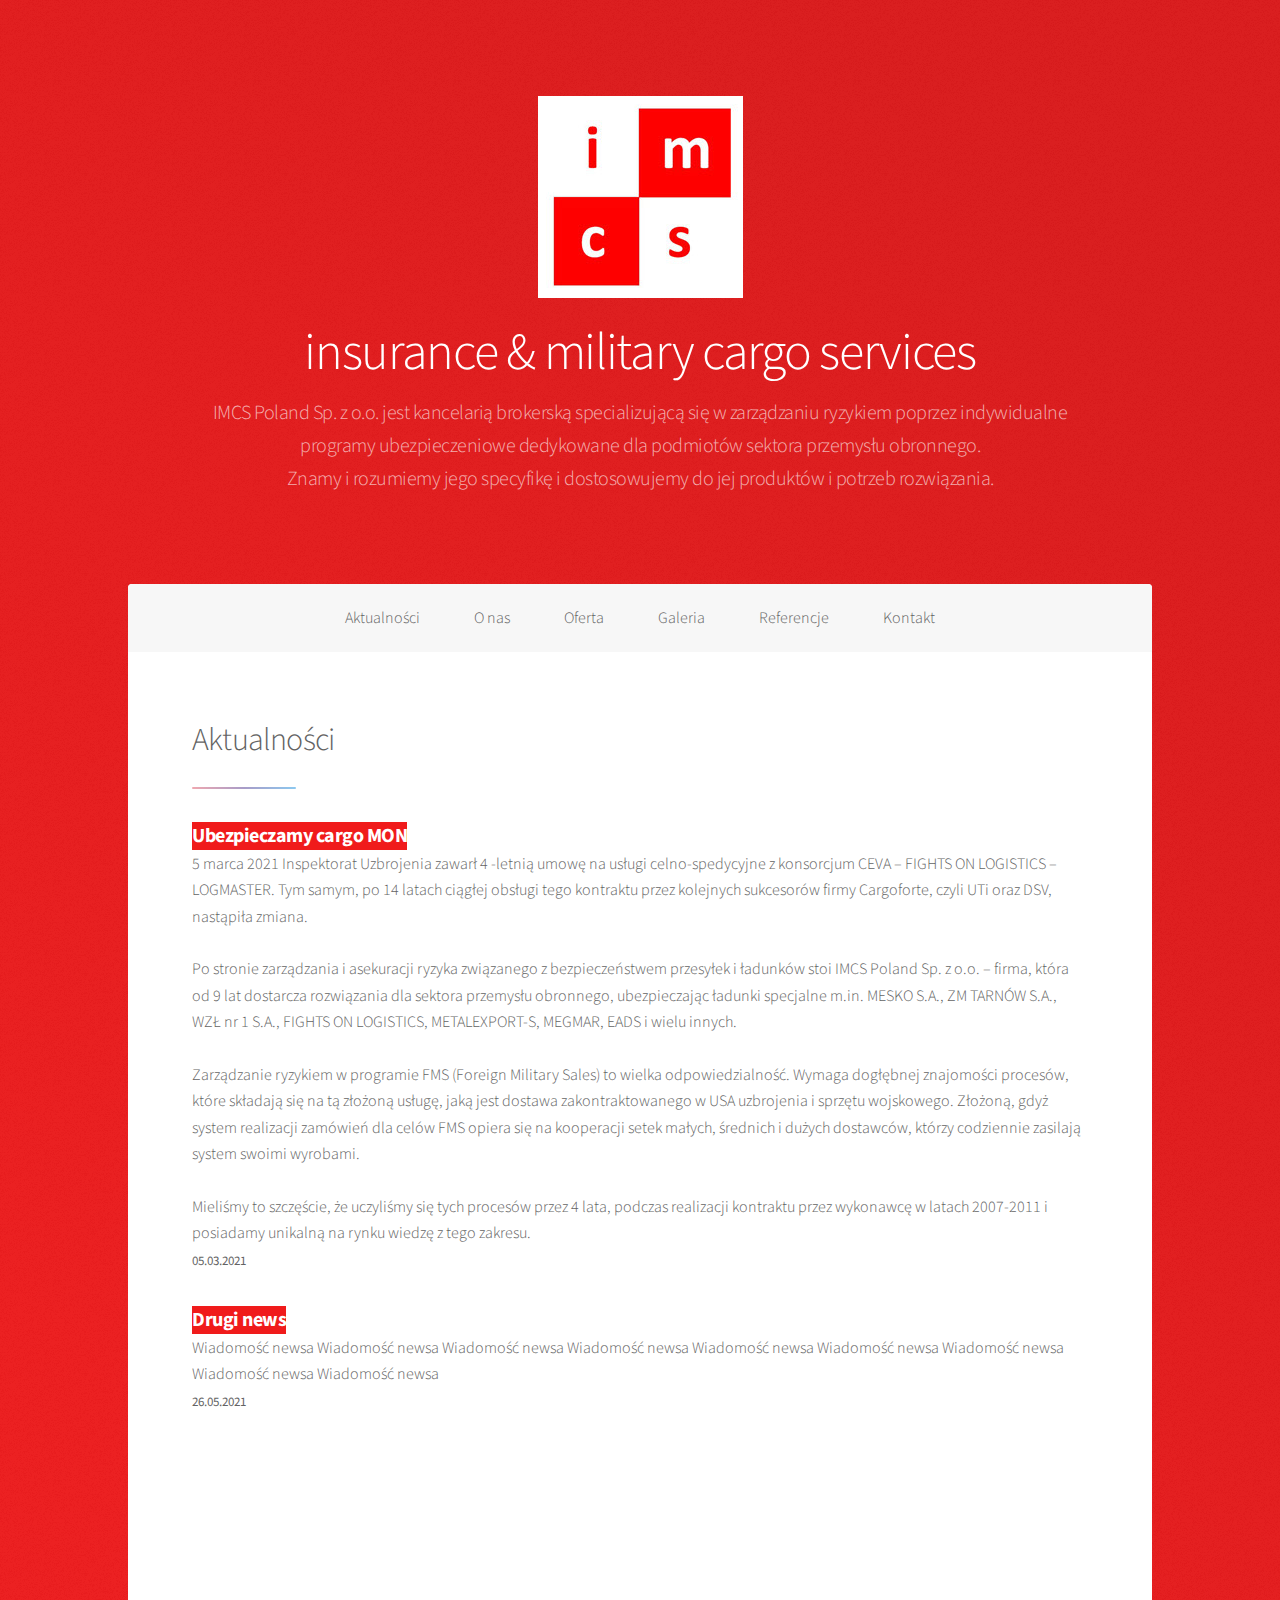
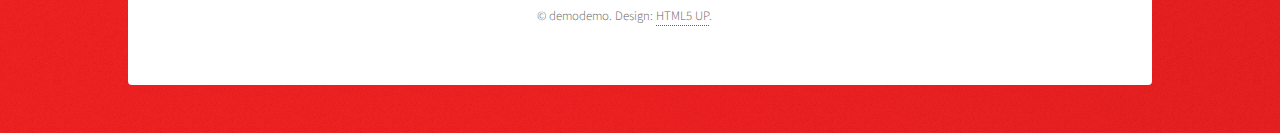
<file: index.html>
<!DOCTYPE HTML>
<html>
	<head>
		<title>IMCS demo</title>
		<meta charset="utf-8" />
		<meta name="viewport" content="width=device-width, initial-scale=1, user-scalable=no" />
		<link rel="stylesheet" href="code/css/main.css" />
		<noscript><link rel="stylesheet" href="code/css/noscript.css" /></noscript>
	</head>
	<body class="is-preload">

		<!-- Wrapper -->
			<div id="wrapperMain">

				<!-- Header -->
					<header id="header" class="alt">
						<span class="logo"><img src="entities/logo_p2.jpg" alt="" /></span>
						<h1>insurance & military cargo services</h1> 
						<p>IMCS Poland Sp. z o.o. jest kancelarią brokerską specializującą się w zarządzaniu ryzykiem poprzez indywidualne programy ubezpieczeniowe 
							dedykowane dla podmiotów sektora przemysłu obronnego. <br/>
							Znamy i rozumiemy jego specyfikę i dostosowujemy do jej produktów i potrzeb rozwiązania.</p>
					</header>

				<!-- Nav -->
					<nav id="nav">
						<ul>
							<li><a href="#news">Aktualności</a></li>
							<li><a href="aboutus.html#aboutus">O nas</a></li>
							<li><a href="offer.html#specialization">Oferta</a></li>
							<li><a href="gallery.html#gallery">Galeria</a></li>
							<li><a href="references.html#references">Referencje</a></li>
							<li><a href="contact.html#contact">Kontakt</a></li>
						</ul>
					</nav>

				<!-- Main -->
					<div id="main">

						<!-- History -->
							<section id="news" class="main">
								<div class="spotlight">
									<div class="content">
										<header class="major">
											<h2>Aktualności</h2>
										</header>
										<div id="newsContent">
										</div>
									</div>
								</div>
							</section>

				<!-- Footer -->
					<footer id="footer" >
						<p class="copyright">&copy; demodemo. Design: <a href="https://html5up.net">HTML5 UP</a>.</p>
					</footer>

			</div>
	</body>
			<!-- Scripts -->
			<script src="code/js/jquery.min.js"></script>
			<script src="code/js/jquery.scrollex.min.js"></script>
			<script src="code/js/jquery.scrolly.min.js"></script>
			<script src="code/js/browser.min.js"></script>
			<script src="code/js/breakpoints.min.js"></script>
			<script src="code/js/util.js"></script>
			<script src="code/js/main.js"></script>
			<script src="code/js/elementsGenerator.js"></script>
			<script src="code/js/newsGenerator.js"></script>
</html>
</file>
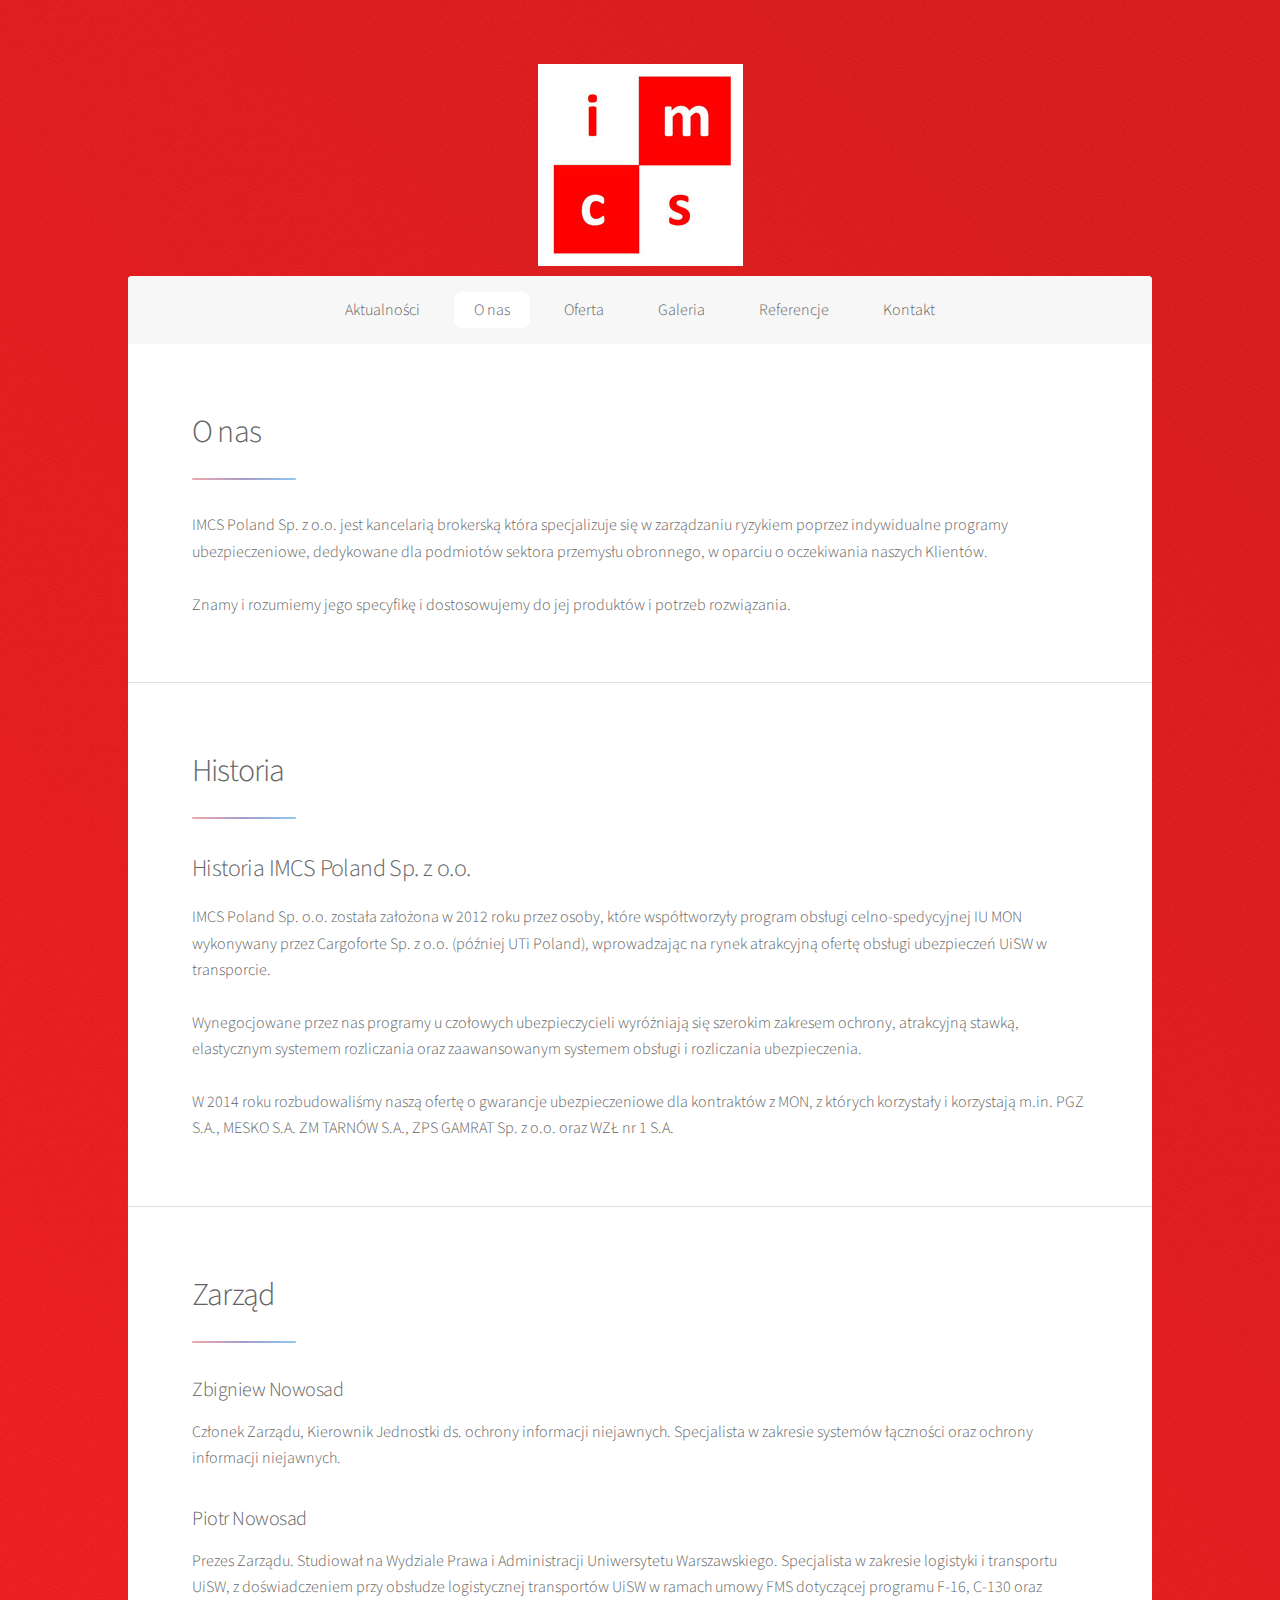
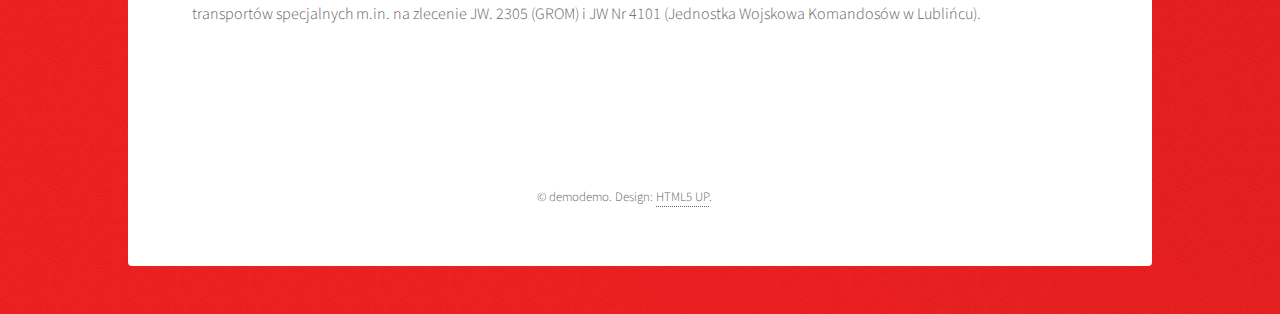
<file: aboutus.html>
<!DOCTYPE HTML>
<html>
	<head>
		<title>IMCS demo</title>
		<meta charset="utf-8" />
		<meta name="viewport" content="width=device-width, initial-scale=1, user-scalable=no" />
		<link rel="stylesheet" href="code/css/main.css" />
		<noscript><link rel="stylesheet" href="code/css/noscript.css" /></noscript>
	</head>
	<body class="is-preload">

		<!-- Wrapper -->
			<div id="wrapperMain">

						<!-- Header -->
		<header id="header">
			<span><img src="entities/logo_p2.jpg" alt="" /></span>
		</header>

				<!-- Nav -->
					<nav id="nav">
						<ul>
							<li><a href="index.html#news">Aktualności</a></li>
							<li><a href="#aboutus" class="active">O nas</a></li>
							<li><a href="offer.html#specialization">Oferta</a></li>
							<li><a href="gallery.html#gallery">Galeria</a></li>
							<li><a href="references.html#references">Referencje</a></li>
							<li><a href="contact.html#contact">Kontakt</a></li>
						</ul>
					</nav>

				<!-- Main -->
					<div id="main">

						<!-- About us -->

						<section id="aboutus" class="main">
							<div class="spotlight">
								<div class="content">
									<header class="major">
										<h2>O nas</h2>
									</header>
									<p>IMCS Poland Sp. z o.o. jest kancelarią brokerską która specjalizuje się w zarządzaniu ryzykiem poprzez indywidualne programy ubezpieczeniowe, dedykowane dla podmiotów sektora przemysłu obronnego, w oparciu o oczekiwania naszych Klientów.
										<br><br>Znamy i rozumiemy jego specyfikę i  dostosowujemy do jej produktów i potrzeb rozwiązania.</p>
									
								</div>
							</div>
						</section>

						<!-- History -->
						<section id="history" class="main">
							<div class="spotlight">
								<div class="content">
									<header class="major">
										<h2>Historia</h2>
									</header>
										<h2>Historia IMCS Poland Sp. z o.o.</h2>
									</header>
									<p>IMCS Poland Sp. o.o. została założona w 2012 roku przez osoby, które współtworzyły program obsługi celno-spedycyjnej IU MON
										wykonywany przez Cargoforte Sp. z o.o. (później UTi Poland), wprowadzając na rynek atrakcyjną ofertę obsługi ubezpieczeń UiSW w transporcie. <br/><br/>
										Wynegocjowane przez nas programy u czołowych ubezpieczycieli wyróżniają się szerokim zakresem ochrony, atrakcyjną stawką, 
										elastycznym systemem rozliczania oraz zaawansowanym systemem obsługi i rozliczania ubezpieczenia. <br/><br/>
										W 2014 roku rozbudowaliśmy naszą ofertę o gwarancje ubezpieczeniowe dla kontraktów z MON, z których korzystały i korzystają m.in. 
										PGZ S.A., MESKO S.A. ZM TARNÓW S.A., ZPS GAMRAT Sp. z o.o. oraz WZŁ nr 1 S.A.</p>
								</div>
							</div>
						</section>

							<!-- Board -->

							<section id="board" class="main">
								<div class="spotlight">
									<div class="content">
										<header class="major">
											<h2>Zarząd</h2>
										</header>
										<h3 class="regularHeader">Zbigniew Nowosad</h3>
										<p>Członek Zarządu, Kierownik Jednostki ds. ochrony informacji niejawnych.
											Specjalista w zakresie systemów łączności oraz ochrony informacji niejawnych.</p>
										<h3 class="regularHeader">Piotr Nowosad</h3>
										<p>Prezes Zarządu.
											Studiował na Wydziale Prawa i Administracji Uniwersytetu Warszawskiego.
											Specjalista w zakresie logistyki i transportu UiSW, z doświadczeniem przy obsłudze logistycznej
											transportów UiSW w ramach umowy FMS dotyczącej programu F-16, C-130 oraz transportów
											specjalnych m.in. na zlecenie JW. 2305 (GROM) i JW Nr 4101 (Jednostka Wojskowa Komandosów w
											Lublińcu).</p>
									</div>
								</div>
							</section>
				<!-- Footer -->
					<footer id="footer" >
						<p class="copyright">&copy; demodemo. Design: <a href="https://html5up.net">HTML5 UP</a>.</p>
					</footer>

			</div>
	</body>
			<!-- Scripts -->
			<script src="code/js/jquery.min.js"></script>
			<script src="code/js/jquery.scrollex.min.js"></script>
			<script src="code/js/jquery.scrolly.min.js"></script>
			<script src="code/js/browser.min.js"></script>
			<script src="code/js/breakpoints.min.js"></script>
			<script src="code/js/util.js"></script>
			<script src="code/js/main.js"></script>
			<script src="code/js/elementsGenerator.js"></script>
</html>
</file>
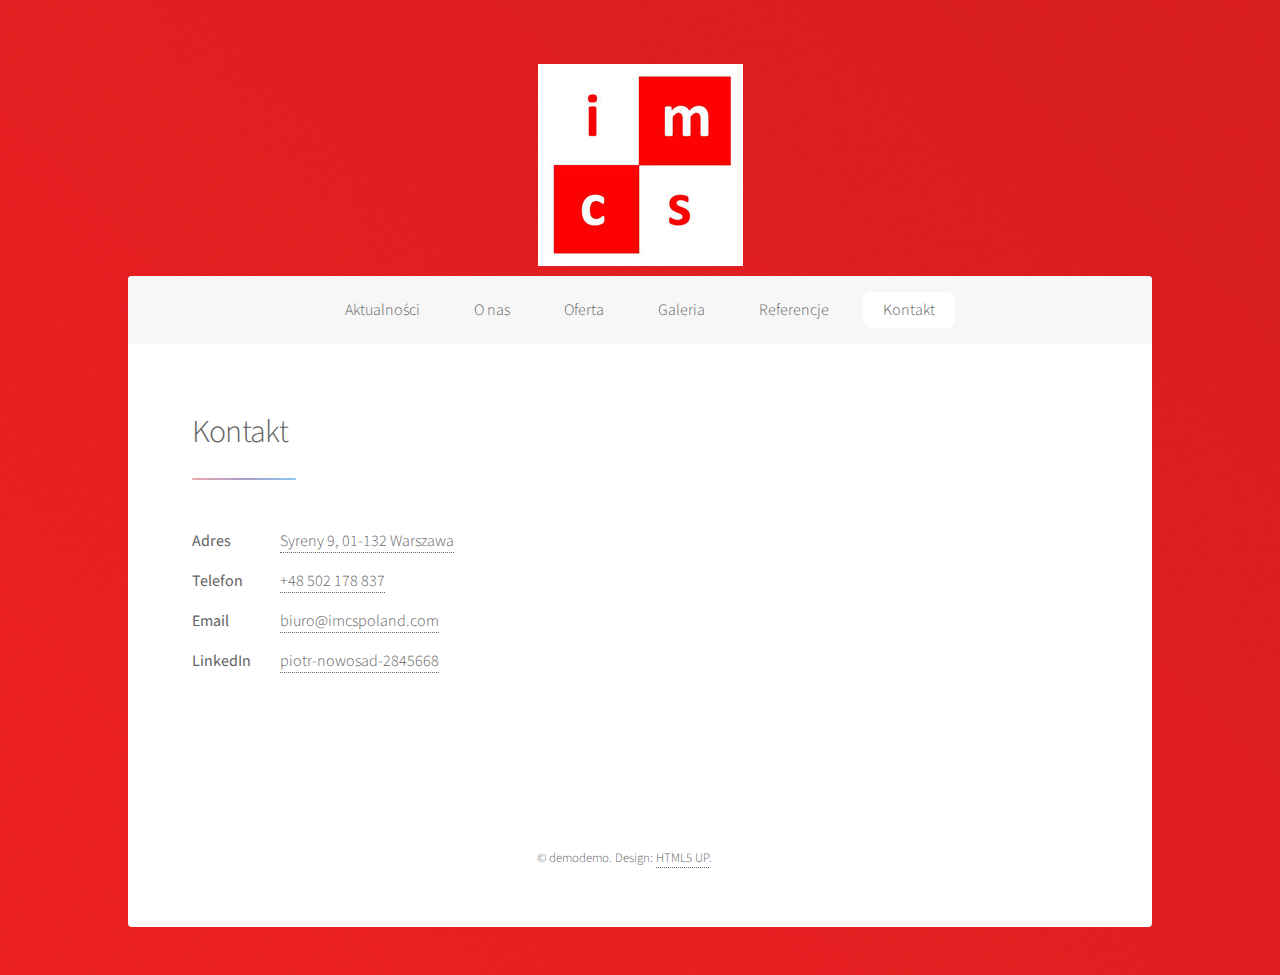
<file: contact.html>
<!DOCTYPE HTML>
<html>

<head>
	<title>IMCS demo</title>
	<meta charset="utf-8" />
	<meta name="viewport" content="width=device-width, initial-scale=1, user-scalable=no" />
	<link rel="stylesheet" href="code/css/main.css" />
	<noscript>
		<link rel="stylesheet" href="code/css/noscript.css" />
	</noscript>
</head>

<body class="is-preload">

	<!-- Wrapper -->
	<div id="wrapperMain">

		<!-- Header -->
		<header id="header">
			<span><img src="entities/logo_p2.jpg" alt="" /></span>
		</header>

		<!-- Nav -->
		<nav id="nav">
			<ul>
				<li><a href="index.html#news">Aktualności</a></li>
				<li><a href="aboutus.html#aboutus">O nas</a></li>
				<li><a href="offer.html#specialization">Oferta</a></li>
				<li><a href="gallery.html#gallery">Galeria</a></li>
				<li><a href="references.html#references">Referencje</a></li>
				<li><a href="#contact" class="active">Kontakt</a></li>
			</ul>
		</nav>

		<!-- Main -->
		<div id="main">
			<!-- Gallery -->
            <section id="contact" class="main">
                <header class="major">
					<h2>Kontakt</h2>
				</header>
					<dl class="alt">
						<dt>Adres</dt>
						<dd><a href="http://maps.google.com/?q=Syreny 9 Warszawa" target="_blank">Syreny 9, 01-132 Warszawa</a></dd>
						<dt>Telefon</dt>
						<dd><a href="tel:+48 502-178-837">+48 502 178 837</a></dd>
						<dt>Email</dt>
						<dd><a href="mailto:biuro@imcspoland.com?Subject=Kontakt">biuro@imcspoland.com</a></dd>
						<dt>LinkedIn</dt>
						<dd><a href="https://www.linkedin.com/in/piotr-nowosad-2845668/" target="_blank">piotr-nowosad-2845668</a></dd>
					</dl>
            </section>

            <!-- Footer -->
			<footer id="footer">
				<p class="copyright">&copy; demodemo. Design: <a href="https://html5up.net">HTML5 UP</a>.</p>
			</footer>

		</div>
</body>
<!-- Scripts -->
<script src="code/js/jquery.min.js"></script>
<script src="code/js/jquery.scrollex.min.js"></script>
<script src="code/js/jquery.scrolly.min.js"></script>
<script src="code/js/browser.min.js"></script>
<script src="code/js/breakpoints.min.js"></script>
<script src="code/js/util.js"></script>
<script src="code/js/main.js"></script>
<script src="code/js/elementsGenerator.js"></script>

</html>
</file>
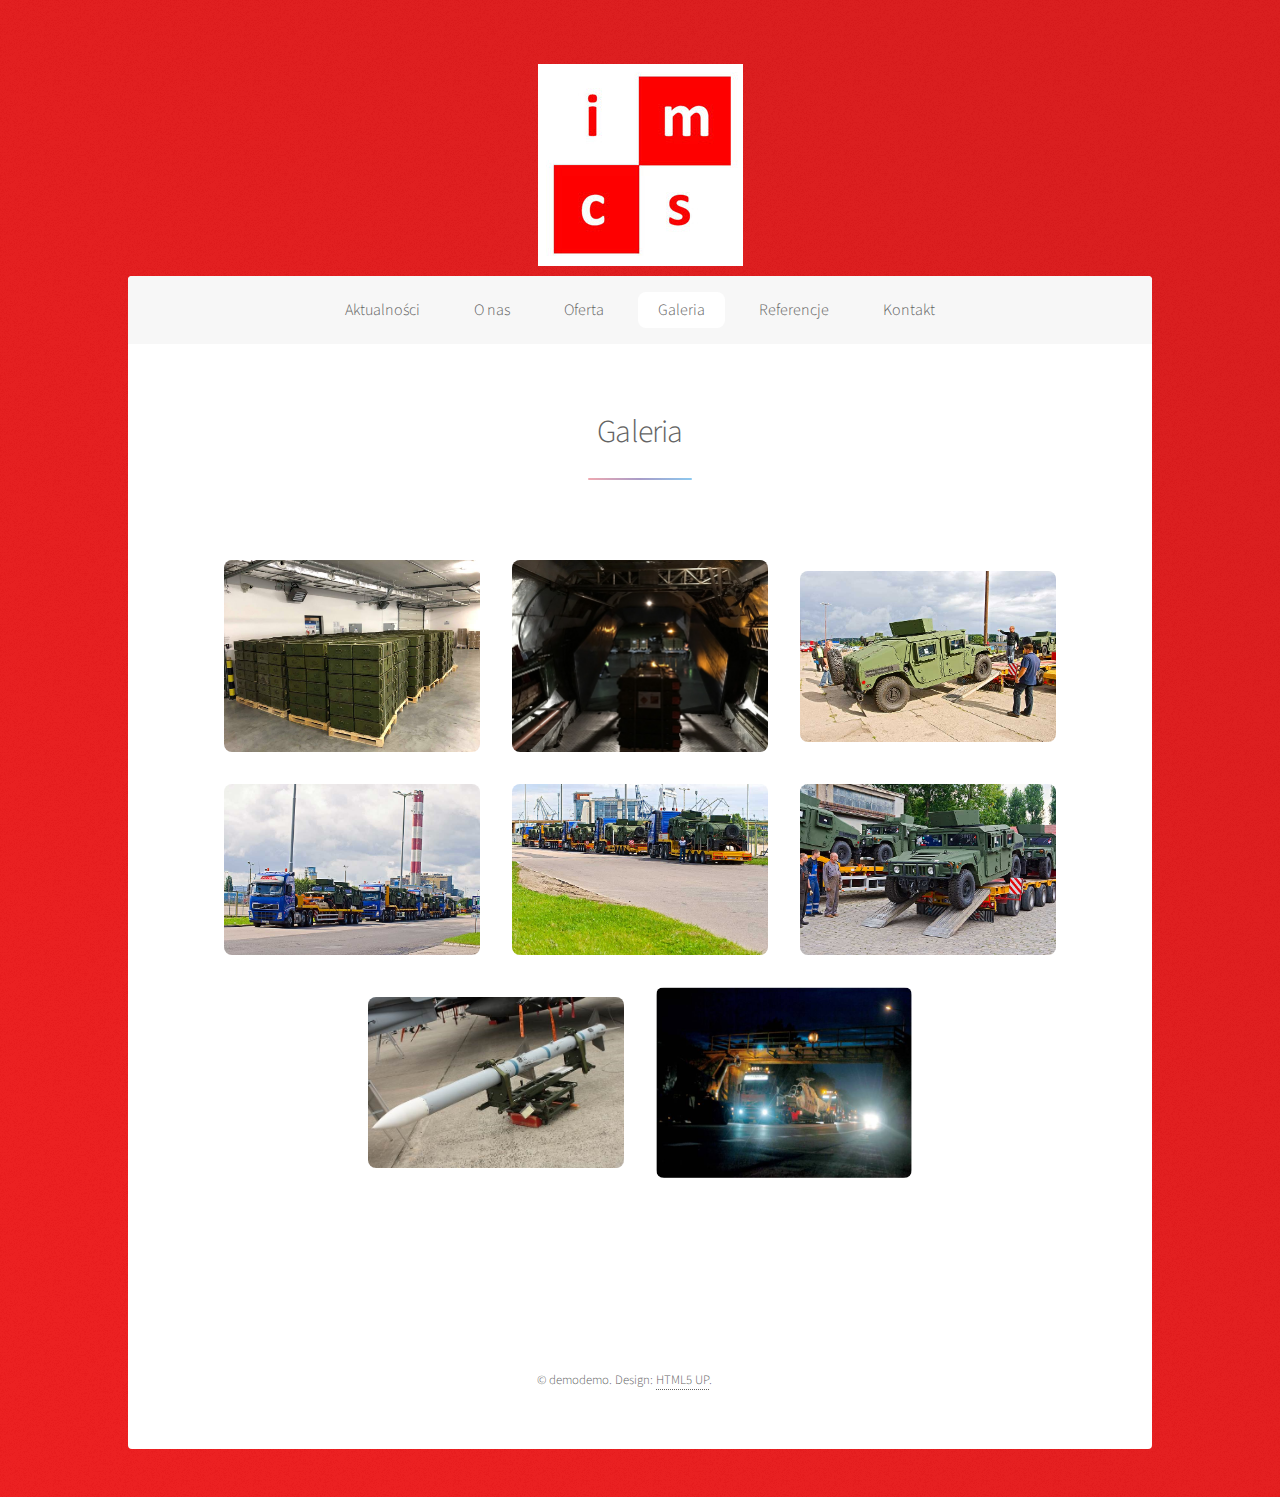
<file: gallery.html>
<!DOCTYPE HTML>
<html>

<head>
	<title>IMCS demo</title>
	<meta charset="utf-8" />
	<meta name="viewport" content="width=device-width, initial-scale=1, user-scalable=no" />
	<link rel="stylesheet" href="code/css/main.css" />
	<link rel="stylesheet" href="code/popup/magnific-popup.css">
	<noscript><link rel="stylesheet" href="code/css/noscript.css" /></noscript>
	<script src="https://ajax.googleapis.com/ajax/libs/jquery/3.6.0/jquery.min.js"></script>
</head>

<body class="is-preload">

	<!-- Wrapper -->
	<div id="wrapperMain">

		<!-- Header -->
		<header id="header">
			<span><img src="entities/logo_p2.jpg" alt="" /></span>
		</header>

		<!-- Nav -->
		<nav id="nav">
			<ul>
				<li><a href="index.html#news">Aktualności</a></li>
				<li><a href="aboutus.html#aboutus">O nas</a></li>
				<li><a href="offer.html#specialization">Oferta</a></li>
				<li><a href="#gallery" class="active">Galeria</a></li>
				<li><a href="references.html#references">Referencje</a></li>
				<li><a href="contact.html#contact">Kontakt</a></li>
			</ul>
		</nav>

		<!-- Main -->
		<div id="main">
			<!-- Gallery -->
			<section id="gallery" class="main special">
				<header class="major">
					<h2>Galeria</h2>
				</header>
				<div class="box alt">
					<div id="galleryContainer" class="row gtr-uniform"></div>
				</div>
			</section>
			<!-- Footer -->
			<footer id="footer">
				<p class="copyright">&copy; demodemo. Design: <a href="https://html5up.net">HTML5 UP</a>.</p>
			</footer>

		</div>
</body>
<!-- Scripts -->
<script src="code/js/jquery.min.js"></script>
<script src="code/js/jquery.scrollex.min.js"></script>
<script src="code/js/jquery.scrolly.min.js"></script>
<script src="code/popup/jquery.magnific-popup.js"></script>
<script src="code/js/browser.min.js"></script>
<script src="code/js/breakpoints.min.js"></script>
<script src="code/js/util.js"></script>
<script src="code/js/main.js"></script>
<script src="code/js/elementsGenerator.js"></script>
</html>
</file>
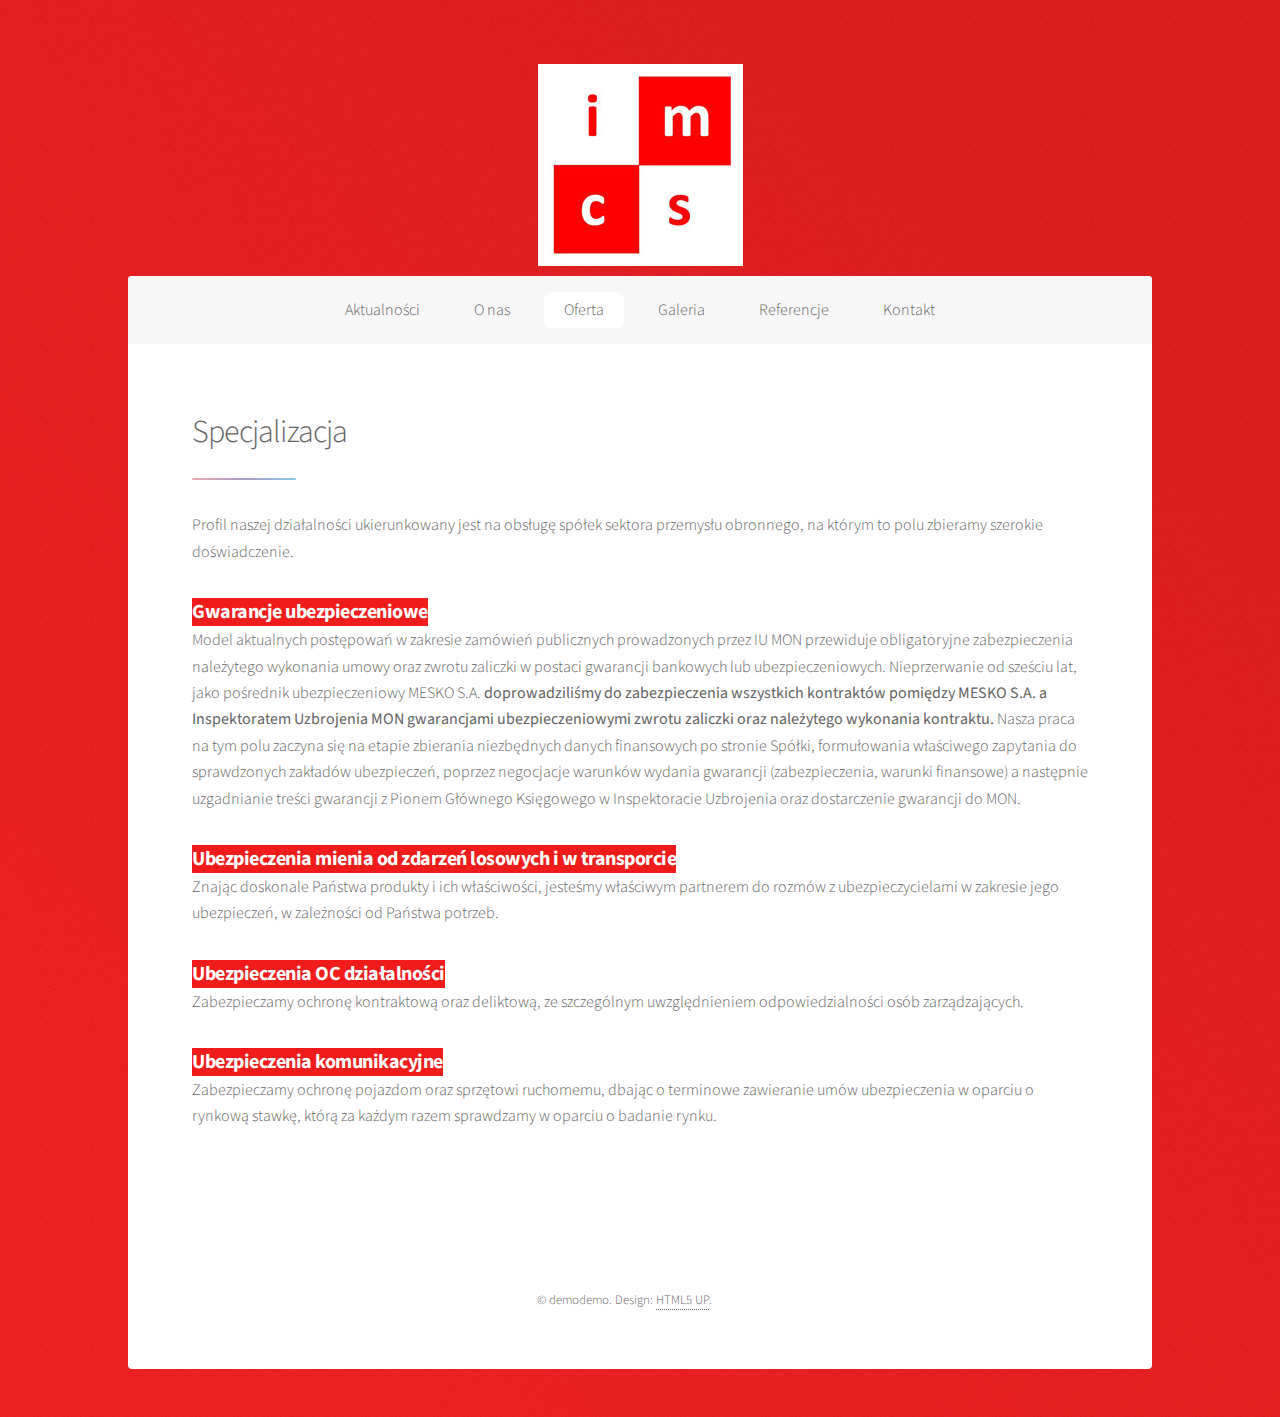
<file: offer.html>
<!DOCTYPE HTML>
<html>
	<head>
		<title>IMCS demo</title>
		<meta charset="utf-8" />
		<meta name="viewport" content="width=device-width, initial-scale=1, user-scalable=no" />
		<link rel="stylesheet" href="code/css/main.css" />
		<noscript><link rel="stylesheet" href="code/css/noscript.css" /></noscript>
	</head>
	<body class="is-preload">

		<!-- Wrapper -->
			<div id="wrapperMain">

						<!-- Header -->
		<header id="header">
			<span><img src="entities/logo_p2.jpg" alt="" /></span>
		</header>

				<!-- Nav -->
					<nav id="nav">
						<ul>
							<li><a href="index.html#news">Aktualności</a></li>
							<li><a href="aboutus.html#aboutus">O nas</a></li>
							<li><a href="#specialization" class="active">Oferta</a></li>
							<li><a href="gallery.html#gallery">Galeria</a></li>
							<li><a href="references.html#references">Referencje</a></li>
							<li><a href="contact.html#contact">Kontakt</a></li>
						</ul>
					</nav>

				<!-- Main -->
					<div id="main">
							<!-- Specialization -->
							<section id="specialization" class="main">
								<div class="spotlight">
									<div class="content">
										<header class="major">
											<h2>Specjalizacja</h2>
										</header>
										<p>Profil naszej działalności ukierunkowany jest na obsługę spółek sektora przemysłu obronnego, na którym to polu zbieramy szerokie doświadczenie.</p>
										<h3 class="customHeader">Gwarancje ubezpieczeniowe</h3>
											<p>Model aktualnych postępowań w zakresie zamówień publicznych prowadzonych przez IU MON
												przewiduje obligatoryjne zabezpieczenia należytego wykonania umowy oraz zwrotu zaliczki w postaci
												gwarancji bankowych lub ubezpieczeniowych.
												Nieprzerwanie od sześciu lat, jako pośrednik ubezpieczeniowy MESKO S.A. <b>doprowadziliśmy do
												zabezpieczenia wszystkich kontraktów pomiędzy MESKO S.A. a Inspektoratem Uzbrojenia MON
												gwarancjami ubezpieczeniowymi zwrotu zaliczki oraz należytego wykonania kontraktu.</b>
												Nasza praca na tym polu zaczyna się na etapie zbierania niezbędnych danych finansowych po stronie
												Spółki, formułowania właściwego zapytania do sprawdzonych zakładów ubezpieczeń, poprzez
												negocjacje warunków wydania gwarancji (zabezpieczenia, warunki finansowe) a następnie
												uzgadnianie treści gwarancji z Pionem Głównego Księgowego w Inspektoracie Uzbrojenia oraz
												dostarczenie gwarancji do MON.</p>
										<h3 class="customHeader">Ubezpieczenia mienia od zdarzeń losowych i w transporcie</h3>
											<p>Znając doskonale Państwa produkty i ich właściwości, jesteśmy właściwym partnerem do rozmów
												 z ubezpieczycielami w zakresie jego ubezpieczeń, w zależności od Państwa potrzeb.</p>
										<h3 class="customHeader">Ubezpieczenia OC działalności</h3>
											<p>Zabezpieczamy ochronę kontraktową oraz deliktową, ze szczególnym uwzględnieniem
												odpowiedzialności osób zarządzających.</p>
										<h3 class="customHeader">Ubezpieczenia komunikacyjne</h3>
											<p>Zabezpieczamy ochronę pojazdom oraz sprzętowi ruchomemu, dbając o terminowe zawieranie
												umów ubezpieczenia w oparciu o rynkową stawkę, którą za każdym razem sprawdzamy w oparciu o
												badanie rynku.</p>
									</div>
								</div>
							</section>

				<!-- Footer -->
					<footer id="footer" >
						<p class="copyright">&copy; demodemo. Design: <a href="https://html5up.net">HTML5 UP</a>.</p>
					</footer>

			</div>
	</body>
			<!-- Scripts -->
			<script src="code/js/jquery.min.js"></script>
			<script src="code/js/jquery.scrollex.min.js"></script>
			<script src="code/js/jquery.scrolly.min.js"></script>
			<script src="code/js/browser.min.js"></script>
			<script src="code/js/breakpoints.min.js"></script>
			<script src="code/js/util.js"></script>
			<script src="code/js/main.js"></script>
			<script src="code/js/elementsGenerator.js"></script>
</html>
</file>
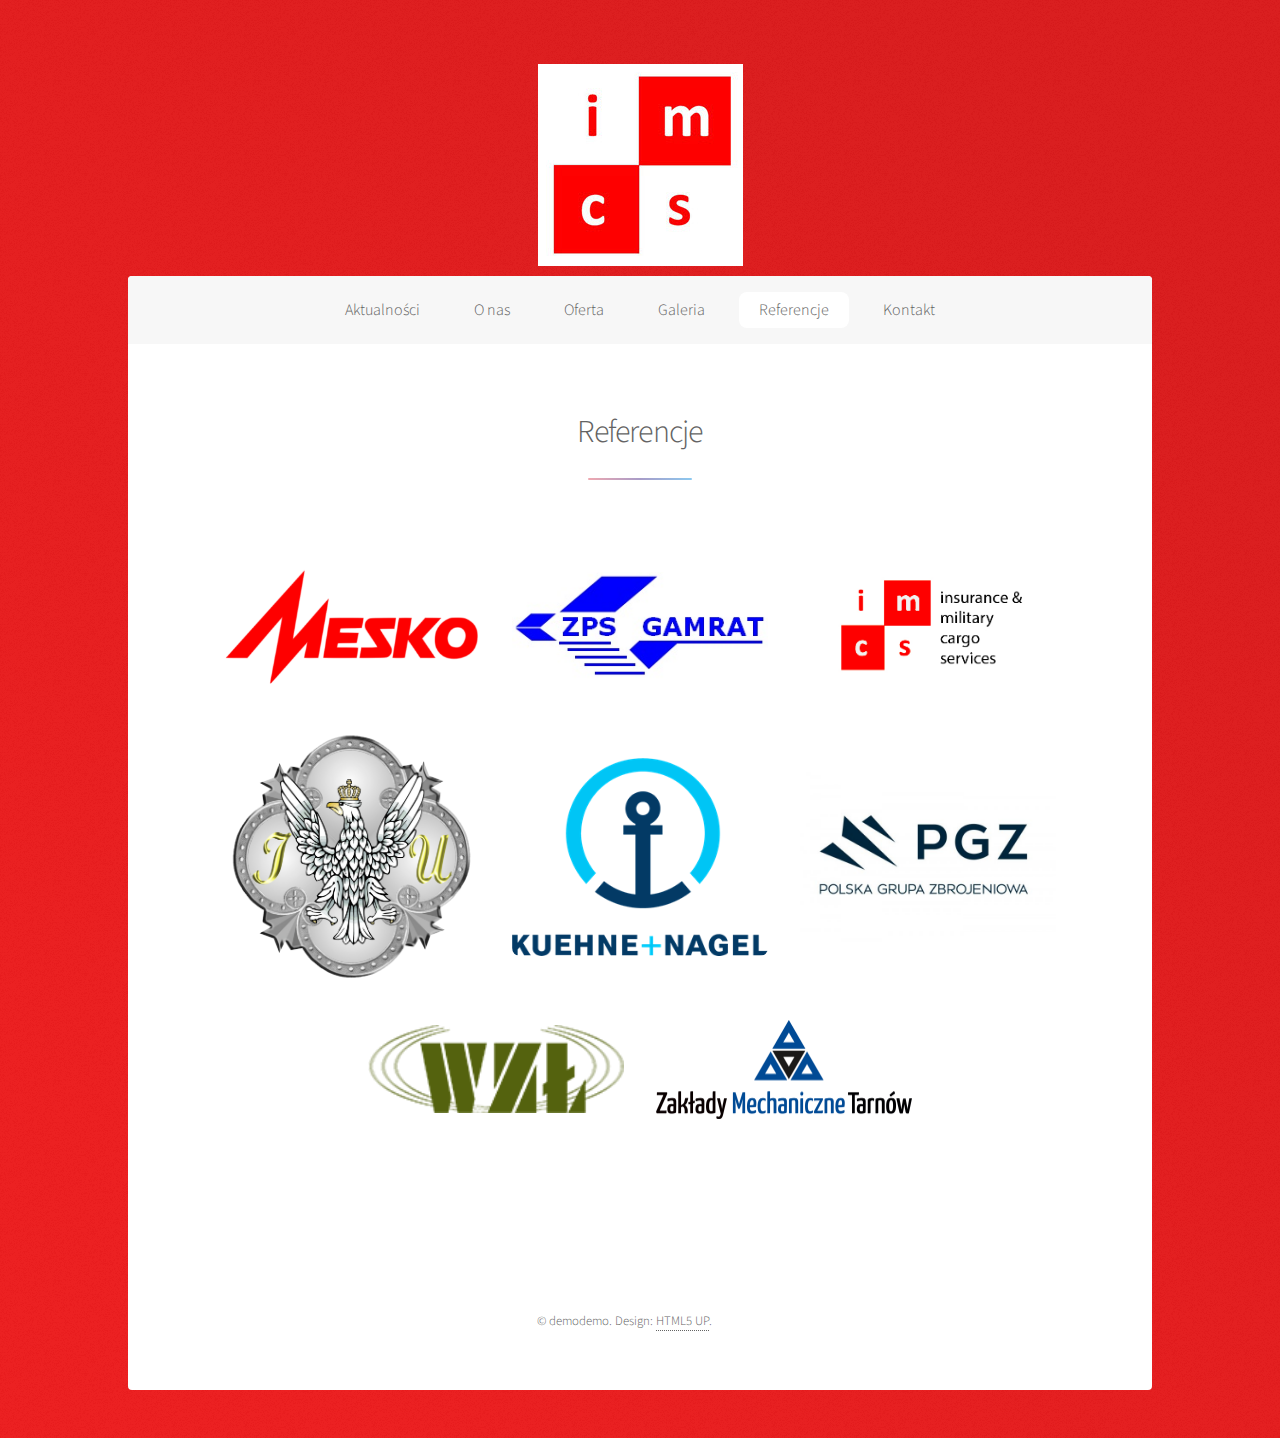
<file: references.html>
<!DOCTYPE HTML>
<html>
	<head>
		<title>IMCS demo</title>
		<meta charset="utf-8" />
		<meta name="viewport" content="width=device-width, initial-scale=1, user-scalable=no" />
		<link rel="stylesheet" href="code/css/main.css" />
		<noscript><link rel="stylesheet" href="code/css/noscript.css" /></noscript>
	</head>
	<body class="is-preload">

		<!-- Wrapper -->
			<div id="wrapperMain">

		<!-- Header -->
		<header id="header">
			<span><img src="entities/logo_p2.jpg" alt="" /></span>
		</header>

				<!-- Nav -->
					<nav id="nav">
						<ul>
							<li><a href="index.html#news">Aktualności</a></li>
							<li><a href="aboutus.html#history">O nas</a></li>
							<li><a href="offer.html#specialization">Oferta</a></li>
							<li><a href="gallery.html#gallery" >Galeria</a></li>
							<li><a href="#references" class="active">Referencje</a></li>
							<li><a href="contact.html#contact">Kontakt</a></li>
						</ul>
					</nav>

				<!-- Main -->
					<div id="main">
						
			<!-- References -->
			<section id="references" class="main special">
				<header class="major">
					<h2>Referencje</h2>
				</header>
				<div class="box alt">
				<ul id="documentList" class="row gtr-uniform">
				</div>
				</ul>
			</section>

		<!-- Footer -->
		<footer id="footer">
			<p class="copyright">&copy; demodemo. Design: <a href="https://html5up.net">HTML5 UP</a>.</p>
		</footer>

			</div>
	</body>
			<!-- Scripts -->
			<script src="code/js/jquery.min.js"></script>
			<script src="code/js/jquery.scrollex.min.js"></script>
			<script src="code/js/jquery.scrolly.min.js"></script>
			<script src="code/js/browser.min.js"></script>
			<script src="code/js/breakpoints.min.js"></script>
			<script src="code/js/util.js"></script>
			<script src="code/js/main.js"></script>
			<script src="code/js/elementsGenerator.js"></script>
</html>
</file>
<file: code/css/noscript.css>
/* Header */

	body.is-preload #header.alt > * {
		opacity: 1;
	}

	body.is-preload #header.alt .logo {
		-moz-transform: none;
		-webkit-transform: none;
		-ms-transform: none;
		transform: none;
	}
</file>
<file: code/css/main.css>
@import url(fontawesome-all.min.css);
@import 'https://fonts.googleapis.com/css?family=Source+Sans+Pro:300,400';


html, body, div, span, applet, object,
iframe, h1, h2, h3, h4, h5, h6, p, blockquote,
pre, a, abbr, acronym, address, big, cite,
code, del, dfn, em, img, ins, kbd, q, s, samp,
small, strike, strong, sub, sup, tt, var, b,
u, i, center, dl, dt, dd, ol, ul, li, fieldset,
form, label, legend, table, caption, tbody,
tfoot, thead, tr, th, td, article, aside,
canvas, details, embed, figure, figcaption,
footer, header, hgroup, menu, nav, output, ruby,
section, summary, time, mark, audio, video {
	margin: 0;
	padding: 0;
	border: 0;
	font-size: 100%;
	font: inherit;
	vertical-align: baseline;}

article, aside, details, figcaption, figure,
footer, header, hgroup, menu, nav, section {
	display: block;}

body {
	line-height: 1;
}

ol, ul {
	list-style: none;
}

blockquote, q {
	quotes: none;
}

	blockquote:before, blockquote:after, q:before, q:after {
		content: '';
		content: none;
	}

table {
	border-collapse: collapse;
	border-spacing: 0;
}

body {
	-webkit-text-size-adjust: none;
}

mark {
	background-color: transparent;
	color: inherit;
}

input::-moz-focus-inner {
	border: 0;
	padding: 0;
}

input, select, textarea {
	-moz-appearance: none;
	-webkit-appearance: none;
	-ms-appearance: none;
	appearance: none;
}

/* Basic */

	@-ms-viewport {
		width: device-width;
	}

	body {
		-ms-overflow-style: scrollbar;
	}

	@media screen and (max-width: 480px) {

		html, body {
			min-width: 320px;
		}

	}

	html {
		box-sizing: border-box;
	}

	*, *:before, *:after {
		box-sizing: inherit;
	}

	body {
		/* background-color: #ff0000; */
		background-image: url("images/overlay.png"), -moz-linear-gradient(45deg, #ffffff 15%, #dd1919 85%);
		background-image: url("images/overlay.png"), -webkit-linear-gradient(45deg, #dd1919 15%, #dd1919 85%);
		background-image: url("images/overlay.png"), -ms-linear-gradient(45deg, #f01b1b 15%, #dd1919 85%);
		background-image: url("images/overlay.png"), linear-gradient(45deg, #f01b1b 15%, #dd1919 85%);
	}

		body.is-preload *, body.is-preload *:before, body.is-preload *:after {
			-moz-animation: none !important;
			-webkit-animation: none !important;
			-ms-animation: none !important;
			animation: none !important;
			-moz-transition: none !important;
			-webkit-transition: none !important;
			-ms-transition: none !important;
			transition: none !important;
		}

/* Type */

	body {
		color: rgba(255, 255, 255, 0.65);
	}

	body, input, select, textarea {
		font-family: "Source Sans Pro", Helvetica, sans-serif;
		font-size: 17pt;
		font-weight: 300;
		line-height: 1.65;
	}

		@media screen and (max-width: 1680px) {

			body, input, select, textarea {
				font-size: 14pt;
			}

		}

		@media screen and (max-width: 1280px) {

			body, input, select, textarea {
				font-size: 12pt;
			}

		}

		@media screen and (max-width: 360px) {

			body, input, select, textarea {
				font-size: 11pt;
			}

		}

	a {
		-moz-transition: color 0.2s ease, border-bottom 0.2s ease;
		-webkit-transition: color 0.2s ease, border-bottom 0.2s ease;
		-ms-transition: color 0.2s ease, border-bottom 0.2s ease;
		transition: color 0.2s ease, border-bottom 0.2s ease;
		text-decoration: none;
		border-bottom: dotted 1px;
		color: inherit;
	}

		a:hover {
			border-bottom-color: transparent;
		}

	strong, b {
		font-weight: 400;
	}

	em, i {
		font-style: italic;
	}

	p {
		margin: 0 0 2em 0;
	}

	.news0margin {
		margin: 0 0 0 0;
	}

		p.content {
			-moz-columns: 20em 2;
			-webkit-columns: 20em 2;
			-ms-columns: 20em 2;
			columns: 20em 2;
			-moz-column-gap: 2em;
			-webkit-column-gap: 2em;
			-ms-column-gap: 2em;
			column-gap: 2em;
			text-align: justify;
		}

	h1, h2, h3, h4, h5, h6 {
		font-weight: 300;
		line-height: 1.5;
		margin: 0 0 0.7em 0;
		letter-spacing: -0.025em;
	}

		h1 a, h2 a, h3 a, h4 a, h5 a, h6 a {
			color: inherit;
			text-decoration: none;
		}

	h1 {
		font-size: 2.5em;
		line-height: 1.2;
	}

	h2 {
		font-size: 1.5em;
	}

	h3 {
		font-size: 1.25em;
	}

	h4 {
		font-size: 1.1em;
	}

	h5 {
		font-size: 0.9em;
	}

	h6 {
		font-size: 0.7em;
	}

	@media screen and (max-width: 736px) {

		h1 {
			font-size: 2em;
		}

	}

	sub {
		font-size: 0.8em;
		position: relative;
		top: 0.5em;
	}

	sup {
		font-size: 0.8em;
		position: relative;
		top: -0.5em;
	}

	blockquote {
		border-left: solid 4px;
		font-style: italic;
		margin: 0 0 2em 0;
		padding: 0.5em 0 0.5em 2em;
	}

	code {
		border-radius: 8px;
		border: solid 1px;
		font-family: "Courier New", monospace;
		font-size: 0.9em;
		margin: 0 0.25em;
		padding: 0.25em 0.65em;
	}

	pre {
		-webkit-overflow-scrolling: touch;
		font-family: "Courier New", monospace;
		font-size: 0.9em;
		margin: 0 0 2em 0;
	}

		pre code {
			display: block;
			line-height: 1.75;
			padding: 1em 1.5em;
			overflow-x: auto;
		}

	hr {
		border: 0;
		border-bottom: solid 1px;
		margin: 2em 0;
	}

		hr.major {
			margin: 3em 0;
		}

	.align-left {
		text-align: left;
	}

	.align-center {
		text-align: center;
	}

	.align-right {
		text-align: right;
	}

	input, select, textarea {
		color: #ffffff;
	}

	a:hover {
		color: #ffffff;
	}

	strong, b {
		color: #ffffff;
	}

	h1, h2, h3, h4, h5, h6 {
		color: #ffffff;
	}

	blockquote {
		border-left-color: rgba(255, 255, 255, 0.35);
	}

	code {
		background: rgba(255, 255, 255, 0.075);
		border-color: rgba(255, 255, 255, 0.35);
	}

	hr {
		border-bottom-color: rgba(255, 255, 255, 0.35);
	}

/* Row */

	.row {
		display: flex;
		flex-wrap: wrap;
		box-sizing: border-box;
		align-items: center;
		justify-content: center;
	}

		.row > * {
			box-sizing: border-box;
		}

		.row.gtr-uniform > * > :last-child {
			margin-bottom: 0;
		}

		.row.aln-left {
			justify-content: flex-start;
		}

		.row.aln-center {
			justify-content: center;
		}

		.row.aln-right {
			justify-content: flex-end;
		}

		.row.aln-top {
			align-items: flex-start;
		}

		.row.aln-middle {
			align-items: center;
		}

		.row.aln-bottom {
			align-items: flex-end;
		}

		.row > .imp {
			order: -1;
		}

		.row > .col-1 {
			width: 8.33333%;
		}

		.row > .off-1 {
			margin-left: 8.33333%;
		}

		.row > .col-2 {
			width: 16.66667%;
		}

		.row > .off-2 {
			margin-left: 16.66667%;
		}

		.row > .col-3 {
			width: 25%;
		}

		.row > .off-3 {
			margin-left: 25%;
		}

		.row > .col-4 {
			width: 33.33333%;
		}

		.row > .off-4 {
			margin-left: 33.33333%;
		}

		.row > .col-5 {
			width: 41.66667%;
		}

		.row > .off-5 {
			margin-left: 41.66667%;
		}

		.row > .col-6 {
			width: 50%;
		}

		.row > .off-6 {
			margin-left: 50%;
		}

		.row > .col-7 {
			width: 58.33333%;
		}

		.row > .off-7 {
			margin-left: 58.33333%;
		}

		.row > .col-8 {
			width: 66.66667%;
		}

		.row > .off-8 {
			margin-left: 66.66667%;
		}

		.row > .col-9 {
			width: 75%;
		}

		.row > .off-9 {
			margin-left: 75%;
		}

		.row > .col-10 {
			width: 83.33333%;
		}

		.row > .off-10 {
			margin-left: 83.33333%;
		}

		.row > .col-11 {
			width: 91.66667%;
		}

		.row > .off-11 {
			margin-left: 91.66667%;
		}

		.row > .col-12 {
			width: 100%;
		}

		.row > .off-12 {
			margin-left: 100%;
		}

		.row.gtr-0 {
			margin-top: 0;
			margin-left: 0em;
		}

			.row.gtr-0 > * {
				padding: 0 0 0 0em;
			}

			.row.gtr-0.gtr-uniform {
				margin-top: 0em;
			}

				.row.gtr-0.gtr-uniform > * {
					padding-top: 0em;
				}

		.row.gtr-25 {
			margin-top: 0;
			margin-left: -0.375em;
		}

			.row.gtr-25 > * {
				padding: 0 0 0 0.375em;
			}

			.row.gtr-25.gtr-uniform {
				margin-top: -0.375em;
			}

				.row.gtr-25.gtr-uniform > * {
					padding-top: 0.375em;
				}

		.row.gtr-50 {
			margin-top: 0;
			margin-left: -0.75em;
		}

			.row.gtr-50 > * {
				padding: 0 0 0 0.75em;
			}

			.row.gtr-50.gtr-uniform {
				margin-top: -0.75em;
			}

				.row.gtr-50.gtr-uniform > * {
					padding-top: 0.75em;
				}

		.row {
			padding: 1em 1em 1em 1em;
		}

			.row > * {
				padding: 1em 1em 1em 1em;
			}

			/* .row.gtr-uniform {
				margin-top: -1.5em;
			}

				.row.gtr-uniform > * {
					padding-top: 1.5em;
				} */

		.row.gtr-150 {
			margin-top: 0;
			margin-left: -2.25em;
		}

			.row.gtr-150 > * {
				padding: 0 0 0 2.25em;
			}

			.row.gtr-150.gtr-uniform {
				margin-top: -2.25em;
			}

				.row.gtr-150.gtr-uniform > * {
					padding-top: 2.25em;
				}

		.row.gtr-200 {
			margin-top: 0;
			margin-left: -3em;
		}

			.row.gtr-200 > * {
				padding: 0 0 0 3em;
			}

			.row.gtr-200.gtr-uniform {
				margin-top: -3em;
			}

				.row.gtr-200.gtr-uniform > * {
					padding-top: 3em;
				}

		@media screen and (max-width: 1680px) {

			.row {
				display: flex;
				flex-wrap: wrap;
				box-sizing: border-box;
				align-items: center;
			}

				.row > * {
					box-sizing: border-box;
				}

				.row.gtr-uniform > * > :last-child {
					margin-bottom: 0;
				}

				.row.aln-left {
					justify-content: flex-start;
				}

				.row.aln-center {
					justify-content: center;
				}

				.row.aln-right {
					justify-content: flex-end;
				}

				.row.aln-top {
					align-items: flex-start;
				}

				.row.aln-middle {
					align-items: center;
				}

				.row.aln-bottom {
					align-items: flex-end;
				}

				.row > .imp-xlarge {
					order: -1;
				}

				.row > .col-1-xlarge {
					width: 8.33333%;
				}

				.row > .off-1-xlarge {
					margin-left: 8.33333%;
				}

				.row > .col-2-xlarge {
					width: 16.66667%;
				}

				.row > .off-2-xlarge {
					margin-left: 16.66667%;
				}

				.row > .col-3-xlarge {
					width: 25%;
				}

				.row > .off-3-xlarge {
					margin-left: 25%;
				}

				.row > .col-4-xlarge {
					width: 33.33333%;
				}

				.row > .off-4-xlarge {
					margin-left: 33.33333%;
				}

				.row > .col-5-xlarge {
					width: 41.66667%;
				}

				.row > .off-5-xlarge {
					margin-left: 41.66667%;
				}

				.row > .col-6-xlarge {
					width: 50%;
				}

				.row > .off-6-xlarge {
					margin-left: 50%;
				}

				.row > .col-7-xlarge {
					width: 58.33333%;
				}

				.row > .off-7-xlarge {
					margin-left: 58.33333%;
				}

				.row > .col-8-xlarge {
					width: 66.66667%;
				}

				.row > .off-8-xlarge {
					margin-left: 66.66667%;
				}

				.row > .col-9-xlarge {
					width: 75%;
				}

				.row > .off-9-xlarge {
					margin-left: 75%;
				}

				.row > .col-10-xlarge {
					width: 83.33333%;
				}

				.row > .off-10-xlarge {
					margin-left: 83.33333%;
				}

				.row > .col-11-xlarge {
					width: 91.66667%;
				}

				.row > .off-11-xlarge {
					margin-left: 91.66667%;
				}

				.row > .col-12-xlarge {
					width: 100%;
				}

				.row > .off-12-xlarge {
					margin-left: 100%;
				}

				.row.gtr-0 {
					margin-top: 0;
					margin-left: 0em;
				}

					.row.gtr-0 > * {
						padding: 0 0 0 0em;
					}

					.row.gtr-0.gtr-uniform {
						margin-top: 0em;
					}

						.row.gtr-0.gtr-uniform > * {
							padding-top: 0em;
						}

				.row.gtr-25 {
					margin-top: 0;
					margin-left: -0.375em;
				}

					.row.gtr-25 > * {
						padding: 0 0 0 0.375em;
					}

					.row.gtr-25.gtr-uniform {
						margin-top: -0.375em;
					}

						.row.gtr-25.gtr-uniform > * {
							padding-top: 0.375em;
						}

				.row.gtr-50 {
					margin-top: 0;
					margin-left: -0.75em;
				}

					.row.gtr-50 > * {
						padding: 0 0 0 0.75em;
					}

					.row.gtr-50.gtr-uniform {
						margin-top: -0.75em;
					}

						.row.gtr-50.gtr-uniform > * {
							padding-top: 0.75em;
						}

				.row {
					padding: 1em 1em 1em 1em;
				}

					.row > * {
						padding: 1em 1em 1em 1em;
					}

					/* .row.gtr-uniform {
						margin-top: -1.5em;
					}

						.row.gtr-uniform > * {
							padding-top: 1.5em;
						} */

				.row.gtr-150 {
					margin-top: 0;
					margin-left: -2.25em;
				}

					.row.gtr-150 > * {
						padding: 0 0 0 2.25em;
					}

					.row.gtr-150.gtr-uniform {
						margin-top: -2.25em;
					}

						.row.gtr-150.gtr-uniform > * {
							padding-top: 2.25em;
						}

				.row.gtr-200 {
					margin-top: 0;
					margin-left: -3em;
				}

					.row.gtr-200 > * {
						padding: 0 0 0 3em;
					}

					.row.gtr-200.gtr-uniform {
						margin-top: -3em;
					}

						.row.gtr-200.gtr-uniform > * {
							padding-top: 3em;
						}

		}

		@media screen and (max-width: 1280px) {

			.row {
				display: flex;
				flex-wrap: wrap;
				box-sizing: border-box;
				align-items: center;
			}

				.row > * {
					box-sizing: border-box;
				}

				.row.gtr-uniform > * > :last-child {
					margin-bottom: 0;
				}

				.row.aln-left {
					justify-content: flex-start;
				}

				.row.aln-center {
					justify-content: center;
				}

				.row.aln-right {
					justify-content: flex-end;
				}

				.row.aln-top {
					align-items: flex-start;
				}

				.row.aln-middle {
					align-items: center;
				}

				.row.aln-bottom {
					align-items: flex-end;
				}

				.row > .imp-large {
					order: -1;
				}

				.row > .col-1-large {
					width: 8.33333%;
				}

				.row > .off-1-large {
					margin-left: 8.33333%;
				}

				.row > .col-2-large {
					width: 16.66667%;
				}

				.row > .off-2-large {
					margin-left: 16.66667%;
				}

				.row > .col-3-large {
					width: 25%;
				}

				.row > .off-3-large {
					margin-left: 25%;
				}

				.row > .col-4-large {
					width: 33.33333%;
				}

				.row > .off-4-large {
					margin-left: 33.33333%;
				}

				.row > .col-5-large {
					width: 41.66667%;
				}

				.row > .off-5-large {
					margin-left: 41.66667%;
				}

				.row > .col-6-large {
					width: 50%;
				}

				.row > .off-6-large {
					margin-left: 50%;
				}

				.row > .col-7-large {
					width: 58.33333%;
				}

				.row > .off-7-large {
					margin-left: 58.33333%;
				}

				.row > .col-8-large {
					width: 66.66667%;
				}

				.row > .off-8-large {
					margin-left: 66.66667%;
				}

				.row > .col-9-large {
					width: 75%;
				}

				.row > .off-9-large {
					margin-left: 75%;
				}

				.row > .col-10-large {
					width: 83.33333%;
				}

				.row > .off-10-large {
					margin-left: 83.33333%;
				}

				.row > .col-11-large {
					width: 91.66667%;
				}

				.row > .off-11-large {
					margin-left: 91.66667%;
				}

				.row > .col-12-large {
					width: 100%;
				}

				.row > .off-12-large {
					margin-left: 100%;
				}

				.row.gtr-0 {
					margin-top: 0;
					margin-left: 0em;
				}

					.row.gtr-0 > * {
						padding: 0 0 0 0em;
					}

					.row.gtr-0.gtr-uniform {
						margin-top: 0em;
					}

						.row.gtr-0.gtr-uniform > * {
							padding-top: 0em;
						}

				.row.gtr-25 {
					margin-top: 0;
					margin-left: -0.375em;
				}

					.row.gtr-25 > * {
						padding: 0 0 0 0.375em;
					}

					.row.gtr-25.gtr-uniform {
						margin-top: -0.375em;
					}

						.row.gtr-25.gtr-uniform > * {
							padding-top: 0.375em;
						}

				.row.gtr-50 {
					margin-top: 0;
					margin-left: -0.75em;
				}

					.row.gtr-50 > * {
						padding: 0 0 0 0.75em;
					}

					.row.gtr-50.gtr-uniform {
						margin-top: -0.75em;
					}

						.row.gtr-50.gtr-uniform > * {
							padding-top: 0.75em;
						}

				.row {
					padding: 1em 1em 1em 1em;
				}

					.row > * {
						padding: 1em 1em 1em 1em;
					}

					/* .row.gtr-uniform {
						margin-top: -1.5em;
					}

						.row.gtr-uniform > * {
							padding-top: 1.5em;
						} */

				.row.gtr-150 {
					margin-top: 0;
					margin-left: -2.25em;
				}

					.row.gtr-150 > * {
						padding: 0 0 0 2.25em;
					}

					.row.gtr-150.gtr-uniform {
						margin-top: -2.25em;
					}

						.row.gtr-150.gtr-uniform > * {
							padding-top: 2.25em;
						}

				.row.gtr-200 {
					margin-top: 0;
					margin-left: -3em;
				}

					.row.gtr-200 > * {
						padding: 0 0 0 3em;
					}

					.row.gtr-200.gtr-uniform {
						margin-top: -3em;
					}

						.row.gtr-200.gtr-uniform > * {
							padding-top: 3em;
						}

		}

		@media screen and (max-width: 980px) {

			.row {
				display: flex;
				flex-wrap: wrap;
				box-sizing: border-box;
				align-items: center;
			}

				.row > * {
					box-sizing: border-box;
				}

				.row.gtr-uniform > * > :last-child {
					margin-bottom: 0;
				}

				.row.aln-left {
					justify-content: flex-start;
				}

				.row.aln-center {
					justify-content: center;
				}

				.row.aln-right {
					justify-content: flex-end;
				}

				.row.aln-top {
					align-items: flex-start;
				}

				.row.aln-middle {
					align-items: center;
				}

				.row.aln-bottom {
					align-items: flex-end;
				}

				.row > .imp-medium {
					order: -1;
				}

				.row > .col-1-medium {
					width: 8.33333%;
				}

				.row > .off-1-medium {
					margin-left: 8.33333%;
				}

				.row > .col-2-medium {
					width: 16.66667%;
				}

				.row > .off-2-medium {
					margin-left: 16.66667%;
				}

				.row > .col-3-medium {
					width: 25%;
				}

				.row > .off-3-medium {
					margin-left: 25%;
				}

				.row > .col-4-medium {
					width: 33.33333%;
				}

				.row > .off-4-medium {
					margin-left: 33.33333%;
				}

				.row > .col-5-medium {
					width: 41.66667%;
				}

				.row > .off-5-medium {
					margin-left: 41.66667%;
				}

				.row > .col-6-medium {
					width: 50%;
				}

				.row > .off-6-medium {
					margin-left: 50%;
				}

				.row > .col-7-medium {
					width: 58.33333%;
				}

				.row > .off-7-medium {
					margin-left: 58.33333%;
				}

				.row > .col-8-medium {
					width: 66.66667%;
				}

				.row > .off-8-medium {
					margin-left: 66.66667%;
				}

				.row > .col-9-medium {
					width: 75%;
				}

				.row > .off-9-medium {
					margin-left: 75%;
				}

				.row > .col-10-medium {
					width: 83.33333%;
				}

				.row > .off-10-medium {
					margin-left: 83.33333%;
				}

				.row > .col-11-medium {
					width: 91.66667%;
				}

				.row > .off-11-medium {
					margin-left: 91.66667%;
				}

				.row > .col-12-medium {
					width: 100%;
				}

				.row > .off-12-medium {
					margin-left: 100%;
				}

				.row.gtr-0 {
					margin-top: 0;
					margin-left: 0em;
				}

					.row.gtr-0 > * {
						padding: 0 0 0 0em;
					}

					.row.gtr-0.gtr-uniform {
						margin-top: 0em;
					}

						.row.gtr-0.gtr-uniform > * {
							padding-top: 0em;
						}

				.row.gtr-25 {
					margin-top: 0;
					margin-left: -0.375em;
				}

					.row.gtr-25 > * {
						padding: 0 0 0 0.375em;
					}

					.row.gtr-25.gtr-uniform {
						margin-top: -0.375em;
					}

						.row.gtr-25.gtr-uniform > * {
							padding-top: 0.375em;
						}

				.row.gtr-50 {
					margin-top: 0;
					margin-left: -0.75em;
				}

					.row.gtr-50 > * {
						padding: 0 0 0 0.75em;
					}

					.row.gtr-50.gtr-uniform {
						margin-top: -0.75em;
					}

						.row.gtr-50.gtr-uniform > * {
							padding-top: 0.75em;
						}

				.row {
					padding: 1em 1em 1em 1em;
				}

					.row > * {
						padding: 1em 1em 1em 1em;
					}

					/* .row.gtr-uniform {
						margin-top: -1.5em;
					}

						.row.gtr-uniform > * {
							padding-top: 1.5em;
						} */

				.row.gtr-150 {
					margin-top: 0;
					margin-left: -2.25em;
				}

					.row.gtr-150 > * {
						padding: 0 0 0 2.25em;
					}

					.row.gtr-150.gtr-uniform {
						margin-top: -2.25em;
					}

						.row.gtr-150.gtr-uniform > * {
							padding-top: 2.25em;
						}

				.row.gtr-200 {
					margin-top: 0;
					margin-left: -3em;
				}

					.row.gtr-200 > * {
						padding: 0 0 0 3em;
					}

					.row.gtr-200.gtr-uniform {
						margin-top: -3em;
					}

						.row.gtr-200.gtr-uniform > * {
							padding-top: 3em;
						}

		}

		@media screen and (max-width: 736px) {

			.row {
				display: flex;
				flex-wrap: wrap;
				box-sizing: border-box;
				align-items: center;
			}

				.row > * {
					box-sizing: border-box;
				}

				.row.gtr-uniform > * > :last-child {
					margin-bottom: 0;
				}

				.row.aln-left {
					justify-content: flex-start;
				}

				.row.aln-center {
					justify-content: center;
				}

				.row.aln-right {
					justify-content: flex-end;
				}

				.row.aln-top {
					align-items: flex-start;
				}

				.row.aln-middle {
					align-items: center;
				}

				.row.aln-bottom {
					align-items: flex-end;
				}

				.row > .imp-small {
					order: -1;
				}

				.row > .col-1-small {
					width: 8.33333%;
				}

				.row > .off-1-small {
					margin-left: 8.33333%;
				}

				.row > .col-2-small {
					width: 16.66667%;
				}

				.row > .off-2-small {
					margin-left: 16.66667%;
				}

				.row > .col-3-small {
					width: 25%;
				}

				.row > .off-3-small {
					margin-left: 25%;
				}

				.row > .col-4-small {
					width: 33.33333%;
				}

				.row > .off-4-small {
					margin-left: 33.33333%;
				}

				.row > .col-5-small {
					width: 41.66667%;
				}

				.row > .off-5-small {
					margin-left: 41.66667%;
				}

				.row > .col-6-small {
					width: 50%;
				}

				.row > .off-6-small {
					margin-left: 50%;
				}

				.row > .col-7-small {
					width: 58.33333%;
				}

				.row > .off-7-small {
					margin-left: 58.33333%;
				}

				.row > .col-8-small {
					width: 66.66667%;
				}

				.row > .off-8-small {
					margin-left: 66.66667%;
				}

				.row > .col-9-small {
					width: 75%;
				}

				.row > .off-9-small {
					margin-left: 75%;
				}

				.row > .col-10-small {
					width: 83.33333%;
				}

				.row > .off-10-small {
					margin-left: 83.33333%;
				}

				.row > .col-11-small {
					width: 91.66667%;
				}

				.row > .off-11-small {
					margin-left: 91.66667%;
				}

				.row > .col-12-small {
					width: 100%;
				}

				.row > .off-12-small {
					margin-left: 100%;
				}

				.row.gtr-0 {
					margin-top: 0;
					margin-left: 0em;
				}

					.row.gtr-0 > * {
						padding: 0 0 0 0em;
					}

					.row.gtr-0.gtr-uniform {
						margin-top: 0em;
					}

						.row.gtr-0.gtr-uniform > * {
							padding-top: 0em;
						}

				.row.gtr-25 {
					margin-top: 0;
					margin-left: -0.25em;
				}

					.row.gtr-25 > * {
						padding: 0 0 0 0.25em;
					}

					.row.gtr-25.gtr-uniform {
						margin-top: -0.25em;
					}

						.row.gtr-25.gtr-uniform > * {
							padding-top: 0.25em;
						}

				.row.gtr-50 {
					margin-top: 0;
					margin-left: -0.5em;
				}

					.row.gtr-50 > * {
						padding: 0 0 0 0.5em;
					}

					.row.gtr-50.gtr-uniform {
						margin-top: -0.5em;
					}

						.row.gtr-50.gtr-uniform > * {
							padding-top: 0.5em;
						}

				.row {
					padding: 1em 1em 1em 1em;
				}

					.row > * {
						padding: 1em 1em 1em 1em;
					}

					/* .row.gtr-uniform {
						margin-top: -1em;
					}

						.row.gtr-uniform > * {
							padding-top: 1em;
						} */

				.row.gtr-150 {
					margin-top: 0;
					margin-left: -1.5em;
				}

					.row.gtr-150 > * {
						padding: 0 0 0 1.5em;
					}

					.row.gtr-150.gtr-uniform {
						margin-top: -1.5em;
					}

						.row.gtr-150.gtr-uniform > * {
							padding-top: 1.5em;
						}

				.row.gtr-200 {
					margin-top: 0;
					margin-left: -2em;
				}

					.row.gtr-200 > * {
						padding: 0 0 0 2em;
					}

					.row.gtr-200.gtr-uniform {
						margin-top: -2em;
					}

						.row.gtr-200.gtr-uniform > * {
							padding-top: 2em;
						}

		}

		@media screen and (max-width: 736px) {

			.row {
				display: flex;
				flex-wrap: wrap;
				justify-content: center;
				box-sizing: border-box;
				align-items: center;
			}

				.row > * {
					box-sizing: border-box;
				}

				.row.gtr-uniform > * > :last-child {
					margin-bottom: 0;
				}

				.row.aln-left {
					justify-content: flex-start;
				}

				.row.aln-center {
					justify-content: center;
				}

				.row.aln-right {
					justify-content: flex-end;
				}

				.row.aln-top {
					align-items: flex-start;
				}

				.row.aln-middle {
					align-items: center;
				}

				.row.aln-bottom {
					align-items: flex-end;
				}

				.row > .imp-xsmall {
					order: -1;
				}

				.row > .col-1-xsmall {
					width: 8.33333%;
				}

				.row > .off-1-xsmall {
					margin-left: 8.33333%;
				}

				.row > .col-2-xsmall {
					width: 16.66667%;
				}

				.row > .off-2-xsmall {
					margin-left: 16.66667%;
				}

				.row > .col-3-xsmall {
					width: 25%;
				}

				.row > .off-3-xsmall {
					margin-left: 25%;
				}

				.row > .col-4-xsmall {
					width: 33.33333%;
				}

				.row > .off-4-xsmall {
					margin-left: 33.33333%;
				}

				.row > .col-5-xsmall {
					width: 41.66667%;
				}

				.row > .off-5-xsmall {
					margin-left: 41.66667%;
				}

				.row > .col-6-xsmall {
					width: 50%;
				}

				.row > .off-6-xsmall {
					margin-left: 50%;
				}

				.row > .col-7-xsmall {
					width: 58.33333%;
				}

				.row > .off-7-xsmall {
					margin-left: 58.33333%;
				}

				.row > .col-8-xsmall {
					width: 66.66667%;
				}

				.row > .off-8-xsmall {
					margin-left: 66.66667%;
				}

				.row > .col-9-xsmall {
					width: 75%;
				}

				.row > .off-9-xsmall {
					margin-left: 75%;
				}

				.row > .col-10-xsmall {
					width: 83.33333%;
				}

				.row > .off-10-xsmall {
					margin-left: 83.33333%;
				}

				.row > .col-11-xsmall {
					width: 91.66667%;
				}

				.row > .off-11-xsmall {
					margin-left: 91.66667%;
				}

				.row > .col-12-xsmall {
					width: 100%;
				}

				.row > .off-12-xsmall {
					margin-left: 100%;
				}

				.row.gtr-0 {
					margin-top: 0;
					margin-left: 0em;
				}

					.row.gtr-0 > * {
						padding: 0 0 0 0em;
					}

					.row.gtr-0.gtr-uniform {
						margin-top: 0em;
					}

						.row.gtr-0.gtr-uniform > * {
							padding-top: 0em;
						}

				.row.gtr-25 {
					margin-top: 0;
					margin-left: -0.3125em;
				}

					.row.gtr-25 > * {
						padding: 0 0 0 0.3125em;
					}

					.row.gtr-25.gtr-uniform {
						margin-top: -0.3125em;
					}

						.row.gtr-25.gtr-uniform > * {
							padding-top: 0.3125em;
						}

				.row.gtr-50 {
					margin-top: 0;
					margin-left: -0.625em;
				}

					.row.gtr-50 > * {
						padding: 0 0 0 0.625em;
					}

					.row.gtr-50.gtr-uniform {
						margin-top: -0.625em;
					}

						.row.gtr-50.gtr-uniform > * {
							padding-top: 0.625em;
						}

				.row {
					padding: 1em 1em 1em 1em;
				}

					.row > * {
						padding: 1em 1em 1em 1em;
					}

					/* .row.gtr-uniform {
						margin-top: -1.25em;
					}

						.row.gtr-uniform > * {
							padding-top: 1.25em;
						} */

				.row.gtr-150 {
					margin-top: 0;
					margin-left: -1.875em;
				}

					.row.gtr-150 > * {
						padding: 0 0 0 1.875em;
					}

					.row.gtr-150.gtr-uniform {
						margin-top: -1.875em;
					}

						.row.gtr-150.gtr-uniform > * {
							padding-top: 1.875em;
						}

				.row.gtr-200 {
					margin-top: 0;
					margin-left: -2.5em;
				}

					.row.gtr-200 > * {
						padding: 0 0 0 2.5em;
					}

					.row.gtr-200.gtr-uniform {
						margin-top: -2.5em;
					}

						.row.gtr-200.gtr-uniform > * {
							padding-top: 2.5em;
						}

		}

/* Box */

	.box {
		border-radius: 8px;
		border: solid;
		margin-bottom: 2em;
		padding: 1.5em;
	}

		.box > :last-child,
		.box > :last-child > :last-child,
		.box > :last-child > :last-child > :last-child {
			margin-bottom: 0;
		}

		.box.alt {
			border: 0;
			border-radius: 0;
			padding: 0;
		}

	.box {
		border-color: rgba(255, 255, 255, 0.35);
	}

/* Button */

	input[type="submit"],
	input[type="reset"],
	input[type="button"],
	button,
	.button {
		-moz-appearance: none;
		-webkit-appearance: none;
		-ms-appearance: none;
		appearance: none;
		-moz-transition: background-color 0.2s ease-in-out, color 0.2s ease-in-out;
		-webkit-transition: background-color 0.2s ease-in-out, color 0.2s ease-in-out;
		-ms-transition: background-color 0.2s ease-in-out, color 0.2s ease-in-out;
		transition: background-color 0.2s ease-in-out, color 0.2s ease-in-out;
		border-radius: 8px;
		border: 0;
		cursor: pointer;
		display: inline-block;
		font-weight: 300;
		height: 2.75em;
		line-height: 2.75em;
		min-width: 9.25em;
		padding: 0 1.5em;
		text-align: center;
		text-decoration: none;
		white-space: nowrap;
	}

		input[type="submit"].icon,
		input[type="reset"].icon,
		input[type="button"].icon,
		button.icon,
		.button.icon {
			padding-left: 1.35em;
		}

			input[type="submit"].icon:before,
			input[type="reset"].icon:before,
			input[type="button"].icon:before,
			button.icon:before,
			.button.icon:before {
				margin-right: 0.5em;
			}

		input[type="submit"].fit,
		input[type="reset"].fit,
		input[type="button"].fit,
		button.fit,
		.button.fit {
			width: 100%;
		}

		input[type="submit"].small,
		input[type="reset"].small,
		input[type="button"].small,
		button.small,
		.button.small {
			font-size: 0.8em;
		}

		input[type="submit"].large,
		input[type="reset"].large,
		input[type="button"].large,
		button.large,
		.button.large {
			font-size: 1.35em;
		}

		input[type="submit"].disabled, input[type="submit"]:disabled,
		input[type="reset"].disabled,
		input[type="reset"]:disabled,
		input[type="button"].disabled,
		input[type="button"]:disabled,
		button.disabled,
		button:disabled,
		.button.disabled,
		.button:disabled {
			pointer-events: none;
			opacity: 0.25;
		}

		@media screen and (max-width: 736px) {

			input[type="submit"],
			input[type="reset"],
			input[type="button"],
			button,
			.button {
				min-width: 0;
			}

		}

	input[type="submit"],
	input[type="reset"],
	input[type="button"],
	button,
	.button {
		background-color: transparent;
		box-shadow: inset 0 0 0 1px rgba(255, 255, 255, 0.35);
		color: #ffffff !important;
	}

		input[type="submit"]:hover,
		input[type="reset"]:hover,
		input[type="button"]:hover,
		button:hover,
		.button:hover {
			background-color: rgba(255, 255, 255, 0.075);
		}

		input[type="submit"]:active,
		input[type="reset"]:active,
		input[type="button"]:active,
		button:active,
		.button:active {
			background-color: rgba(255, 255, 255, 0.2);
		}

		input[type="submit"].icon:before,
		input[type="reset"].icon:before,
		input[type="button"].icon:before,
		button.icon:before,
		.button.icon:before {
			color: rgba(255, 255, 255, 0.5);
		}

		input[type="submit"].primary,
		input[type="reset"].primary,
		input[type="button"].primary,
		button.primary,
		.button.primary {
			background-color: #8cc9f0;
			color: #ffffff !important;
			box-shadow: none;
		}

			input[type="submit"].primary:hover,
			input[type="reset"].primary:hover,
			input[type="button"].primary:hover,
			button.primary:hover,
			.button.primary:hover {
				background-color: #9acff2;
			}

			input[type="submit"].primary:active,
			input[type="reset"].primary:active,
			input[type="button"].primary:active,
			button.primary:active,
			.button.primary:active {
				background-color: #7ec3ee;
			}

			input[type="submit"].primary.icon:before,
			input[type="reset"].primary.icon:before,
			input[type="button"].primary.icon:before,
			button.primary.icon:before,
			.button.primary.icon:before {
				color: #ffffff !important;
			}

/* Form */

	form {
		margin: 0 0 2em 0;
	}

	label {
		display: block;
		font-size: 0.9em;
		font-weight: 400;
		margin: 0 0 1em 0;
	}

	input[type="text"],
	input[type="password"],
	input[type="email"],
	select,
	textarea {
		-moz-appearance: none;
		-webkit-appearance: none;
		-ms-appearance: none;
		appearance: none;
		border-radius: 8px;
		border: solid 1px;
		color: inherit;
		display: block;
		outline: 0;
		padding: 0 1em;
		text-decoration: none;
		width: 100%;
	}

		input[type="text"]:invalid,
		input[type="password"]:invalid,
		input[type="email"]:invalid,
		select:invalid,
		textarea:invalid {
			box-shadow: none;
		}

	select {
		background-size: 1.25rem;
		background-repeat: no-repeat;
		background-position: calc(100% - 1rem) center;
		height: 2.75em;
		padding-right: 2.75em;
		text-overflow: ellipsis;
	}

		select:focus::-ms-value {
			background-color: transparent;
		}

		select::-ms-expand {
			display: none;
		}

	input[type="text"],
	input[type="password"],
	input[type="email"],
	select {
		height: 2.75em;
	}

	textarea {
		padding: 0.75em 1em;
	}

	input[type="checkbox"],
	input[type="radio"] {
		-moz-appearance: none;
		-webkit-appearance: none;
		-ms-appearance: none;
		appearance: none;
		display: block;
		float: left;
		margin-right: -2em;
		opacity: 0;
		width: 1em;
		z-index: -1;
	}

		input[type="checkbox"] + label,
		input[type="radio"] + label {
			text-decoration: none;
			cursor: pointer;
			display: inline-block;
			font-size: 1em;
			font-weight: 300;
			padding-left: 2.4em;
			padding-right: 0.75em;
			position: relative;
		}

			input[type="checkbox"] + label:before,
			input[type="radio"] + label:before {
				-moz-osx-font-smoothing: grayscale;
				-webkit-font-smoothing: antialiased;
				display: inline-block;
				font-style: normal;
				font-variant: normal;
				text-rendering: auto;
				line-height: 1;
				text-transform: none !important;
				font-family: 'Font Awesome 5 Free';
				font-weight: 900;
			}

			input[type="checkbox"] + label:before,
			input[type="radio"] + label:before {
				border-radius: 8px;
				border: solid 1px;
				content: '';
				display: inline-block;
				font-size: 0.8em;
				height: 2.0625em;
				left: 0;
				line-height: 2.0625em;
				position: absolute;
				text-align: center;
				top: 0;
				width: 2.0625em;
			}

		input[type="checkbox"]:checked + label:before,
		input[type="radio"]:checked + label:before {
			content: '\f00c';
		}

	input[type="checkbox"] + label:before {
		border-radius: 8px;
	}

	input[type="radio"] + label:before {
		border-radius: 100%;
	}

	::-webkit-input-placeholder {
		opacity: 1.0;
	}

	:-moz-placeholder {
		opacity: 1.0;
	}

	::-moz-placeholder {
		opacity: 1.0;
	}

	:-ms-input-placeholder {
		opacity: 1.0;
	}

	label {
		color: #ffffff;
	}

	input[type="text"],
	input[type="password"],
	input[type="email"],
	select,
	textarea {
		background-color: rgba(255, 255, 255, 0.075);
		border-color: rgba(255, 255, 255, 0.35);
	}

		input[type="text"]:focus,
		input[type="password"]:focus,
		input[type="email"]:focus,
		select:focus,
		textarea:focus {
			border-color: #8cc9f0;
			box-shadow: 0 0 0 1px #8cc9f0;
		}

	select {
		background-image: url("data:image/svg+xml;charset=utf8,%3Csvg xmlns='http://www.w3.org/2000/svg' width='40' height='40' preserveAspectRatio='none' viewBox='0 0 40 40'%3E%3Cpath d='M9.4,12.3l10.4,10.4l10.4-10.4c0.2-0.2,0.5-0.4,0.9-0.4c0.3,0,0.6,0.1,0.9,0.4l3.3,3.3c0.2,0.2,0.4,0.5,0.4,0.9 c0,0.4-0.1,0.6-0.4,0.9L20.7,31.9c-0.2,0.2-0.5,0.4-0.9,0.4c-0.3,0-0.6-0.1-0.9-0.4L4.3,17.3c-0.2-0.2-0.4-0.5-0.4-0.9 c0-0.4,0.1-0.6,0.4-0.9l3.3-3.3c0.2-0.2,0.5-0.4,0.9-0.4S9.1,12.1,9.4,12.3z' fill='rgba(255, 255, 255, 0.35)' /%3E%3C/svg%3E");
	}

		select option {
			color: #ffffff;
			background: #935d8c;
		}

	input[type="checkbox"] + label,
	input[type="radio"] + label {
		color: rgba(255, 255, 255, 0.65);
	}

		input[type="checkbox"] + label:before,
		input[type="radio"] + label:before {
			background: rgba(255, 255, 255, 0.075);
			border-color: rgba(255, 255, 255, 0.35);
		}

	input[type="checkbox"]:checked + label:before,
	input[type="radio"]:checked + label:before {
		background-color: #ffffff;
		border-color: #ffffff;
		color: #935d8c;
	}

	input[type="checkbox"]:focus + label:before,
	input[type="radio"]:focus + label:before {
		border-color: #8cc9f0;
		box-shadow: 0 0 0 1px #8cc9f0;
	}

	::-webkit-input-placeholder {
		color: rgba(255, 255, 255, 0.5) !important;
	}

	:-moz-placeholder {
		color: rgba(255, 255, 255, 0.5) !important;
	}

	::-moz-placeholder {
		color: rgba(255, 255, 255, 0.5) !important;
	}

	:-ms-input-placeholder {
		color: rgba(255, 255, 255, 0.5) !important;
	}

	.formerize-placeholder {
		color: rgba(255, 255, 255, 0.5) !important;
	}

/* Icon */

	.icon {
		text-decoration: none;
		-moz-transition: background-color 0.2s ease-in-out, color 0.2s ease-in-out;
		-webkit-transition: background-color 0.2s ease-in-out, color 0.2s ease-in-out;
		-ms-transition: background-color 0.2s ease-in-out, color 0.2s ease-in-out;
		transition: background-color 0.2s ease-in-out, color 0.2s ease-in-out;
		border-bottom: none;
		position: relative;
	}

		.icon:before {
			-moz-osx-font-smoothing: grayscale;
			-webkit-font-smoothing: antialiased;
			display: inline-block;
			font-style: normal;
			font-variant: normal;
			text-rendering: auto;
			line-height: 1;
			text-transform: none !important;
			font-family: 'Font Awesome 5 Free';
			font-weight: 400;
		}

		.icon > .label {
			display: none;
		}

		.icon:before {
			line-height: solid;
		}

		.icon.solid:before {
			font-weight: 900;
		}

		.icon.brands:before {
			font-family: 'Font Awesome 5 Brands';
		}

		.icon.major {
			border: solid 1px;
			display: inline-block;
			border-radius: 100%;
			padding: 0.65em;
			margin: 0 0 2em 0;
			cursor: default;
		}

			.icon.major:before {
				display: inline-block;
				font-size: 6.25rem;
				width: 2.25em;
				height: 2.25em;
				line-height: 2.2em;
				border-radius: 100%;
				border: solid 1px;
				text-align: center;
			}

			.icon.minor {
				display: inline-block;
				border-radius: 100%;
				padding: 0.65em;
				cursor: default;
			}
	
				.icon.minor:before {
					display: inline-block;
					font-size: 4rem;
					width: 2em;
					height: 2em;
					line-height: 2.2em;
					border-radius: 100%;
					text-align: center;
				}

		.icon.alt {
			display: inline-block;
			border: solid 1px;
			border-radius: 100%;
		}

			.icon.alt:before {
				display: block;
				font-size: 1.25em;
				width: 2em;
				height: 2em;
				text-align: center;
				line-height: 2em;
			}

		.icon.style1 {
			color: #efa8b0;
		}

		.icon.style2 {
			color: #c79cc8;
		}

		.icon.style3 {
			color: #a89cc8;
		}

		.icon.style4 {
			color: #9bb2e1;
		}

		.icon.style5 {
			color: #8cc9f0;
		}

		.icon.style6 {
			color: #000000;
			display: inline-grid;
		}

		@media screen and (max-width: 1680px) {

			.icon.major:before {
				font-size: 5.5rem;
			}

		}

		@media screen and (max-width: 1280px) {

			.icon.major:before {
				font-size: 4.75rem;
			}

		}

		@media screen and (max-width: 736px) {

			.icon.major {
				margin: 0 0 1.5em 0;
				padding: 0.35em;
			}

				.icon.major:before {
					font-size: 3.5rem;
				}

		}

	.icon.major {
		border-color: rgba(255, 255, 255, 0.35);
	}

		.icon.major:before {
			border-color: rgba(255, 255, 255, 0.35);
		}

	.icon.alt {
		border-color: rgba(255, 255, 255, 0.35);
		color: #ffffff;
	}

		.icon.alt:hover {
			background-color: rgba(255, 255, 255, 0.075);
		}

		.icon.alt:active {
			background-color: rgba(255, 255, 255, 0.2);
		}

/* Image */

	.image {
		border-radius: 8px;
		border: 0;
		display: inline-block;
		position: relative;
	}

		.image img {
			border-radius: 8px;
			display: block;
		}

		.image.left, .image.right {
			max-width: 40%;
		}

			.image.left img, .image.right img {
				width: 100%;
			}

		.image.left {
			float: left;
			margin: 0 1.5em 1em 0;
			top: 0.25em;
		}

		.image.right {
			float: right;
			margin: 0 0 1em 1.5em;
			top: 0.25em;
		}

		.image.fit {
			display: block;
			margin: 0 0 2em 0;
			width: 100%;
		}

			.image.fit img {
				width: 100%;
			}

		.image.main {
			display: block;
			margin: 0 0 3em 0;
			width: 100%;
		}

			.image.main img {
				width: 100%;
			}

/* List */

	ol {
		list-style: decimal;
		margin: 0 0 2em 0;
		padding-left: 1.25em;
	}

		ol li {
			padding-left: 0.25em;
		}

	ul {
		list-style: disc;
		margin: 0 0 2em 0;
		padding-left: 1em;
	}

		ul li {
			padding-left: 0.5em;
		}

		ul.alt {
			list-style: none;
			padding-left: 0;
		}

			ul.alt li {
				border-top: solid 1px;
				padding: 0.5em 0;
			}

				ul.alt li:first-child {
					border-top: 0;
					padding-top: 0;
				}

	dl {
		margin: 0 0 2em 0;
	}

		dl dt {
			display: block;
			font-weight: 400;
			margin: 0 0 1em 0;
		}

		dl dd {
			margin-left: 2em;
		}

		dl.alt dt {
			display: block;
			width: 3em;
			margin: 0;
			clear: left;
			float: left;
		}

		dl.alt dd {
			margin: 0 0 0.85em 5.5em;
		}

		dl.alt:after {
			content: '';
			display: block;
			clear: both;
		}

	ul.alt li {
		border-top-color: rgba(255, 255, 255, 0.35);
	}

	dl dt {
		color: #ffffff;
	}

/* Actions */

	ul.actions {
		display: -moz-flex;
		display: -webkit-flex;
		display: -ms-flex;
		display: flex;
		cursor: default;
		list-style: none;
		margin-left: -1em;
		padding-left: 0;
	}

		ul.actions li {
			padding: 0 0 0 1em;
			vertical-align: middle;
		}

		ul.actions.special {
			-moz-justify-content: center;
			-webkit-justify-content: center;
			-ms-justify-content: center;
			justify-content: center;
			width: 100%;
			margin-left: 0;
		}

			ul.actions.special li:first-child {
				padding-left: 0;
			}

		ul.actions.stacked {
			-moz-flex-direction: column;
			-webkit-flex-direction: column;
			-ms-flex-direction: column;
			flex-direction: column;
			margin-left: 0;
		}

			ul.actions.stacked li {
				padding: 1.3em 0 0 0;
			}

				ul.actions.stacked li:first-child {
					padding-top: 0;
				}

		ul.actions.fit {
			width: calc(100% + 1em);
		}

			ul.actions.fit li {
				-moz-flex-grow: 1;
				-webkit-flex-grow: 1;
				-ms-flex-grow: 1;
				flex-grow: 1;
				-moz-flex-shrink: 1;
				-webkit-flex-shrink: 1;
				-ms-flex-shrink: 1;
				flex-shrink: 1;
				width: 100%;
			}

				ul.actions.fit li > * {
					width: 100%;
				}

			ul.actions.fit.stacked {
				width: 100%;
			}

		@media screen and (max-width: 480px) {

			ul.actions:not(.fixed) {
				-moz-flex-direction: column;
				-webkit-flex-direction: column;
				-ms-flex-direction: column;
				flex-direction: column;
				margin-left: 0;
				width: 100% !important;
			}

				ul.actions:not(.fixed) li {
					-moz-flex-grow: 1;
					-webkit-flex-grow: 1;
					-ms-flex-grow: 1;
					flex-grow: 1;
					-moz-flex-shrink: 1;
					-webkit-flex-shrink: 1;
					-ms-flex-shrink: 1;
					flex-shrink: 1;
					padding: 1em 0 0 0;
					text-align: center;
					width: 100%;
				}

					ul.actions:not(.fixed) li > * {
						width: 100%;
					}

					ul.actions:not(.fixed) li:first-child {
						padding-top: 0;
					}

					ul.actions:not(.fixed) li input[type="submit"],
					ul.actions:not(.fixed) li input[type="reset"],
					ul.actions:not(.fixed) li input[type="button"],
					ul.actions:not(.fixed) li button,
					ul.actions:not(.fixed) li .button {
						width: 100%;
					}

						ul.actions:not(.fixed) li input[type="submit"].icon:before,
						ul.actions:not(.fixed) li input[type="reset"].icon:before,
						ul.actions:not(.fixed) li input[type="button"].icon:before,
						ul.actions:not(.fixed) li button.icon:before,
						ul.actions:not(.fixed) li .button.icon:before {
							margin-left: -0.5rem;
						}

		}

/* Icons */

	ul.icons {
		cursor: default;
		list-style: none;
		padding-left: 0;
	}

		ul.icons li {
			display: inline-block;
			padding: 0 0.65em 0 0;
		}

			ul.icons li:last-child {
				padding-right: 0 !important;
			}

/* Section/Article */

	section.special, article.special {
		text-align: center;
	}

	header.major {
		margin-bottom: 3em;
	}

		header.major h2 {
			font-size: 2em;
		}

			header.major h2:after {
				display: block;
				content: '';
				width: 3.25em;
				height: 2px;
				margin: 0.7em 0 1em 0;
				border-radius: 2px;
			}

				section.special header.major h2:after, article.special header.major h2:after {
					margin-left: auto;
					margin-right: auto;
				}

		header.major p {
			font-size: 1.25em;
			letter-spacing: -0.025em;
		}

		header.major.special {
			text-align: center;
		}

			header.major.special h2:after {
				margin-left: auto;
				margin-right: auto;
			}

	footer.major {
		margin-top: 3em;
	}

	@media screen and (max-width: 736px) {

		header.major {
			margin-bottom: 0;
		}

			header.major h2 {
				font-size: 1.5em;
			}

			header.major p {
				font-size: 1em;
				letter-spacing: 0;
			}

				header.major p br {
					display: none;
				}

		footer.major {
			margin-top: 0;
		}

	}

	header.major h2:after {
		background-color: rgba(255, 255, 255, 0.35);
	}

/* Table */

	.table-wrapper {
		-webkit-overflow-scrolling: touch;
		overflow-x: auto;
	}

	table {
		margin: 0 0 2em 0;
		width: 100%;
	}

		table tbody tr {
			border: solid 1px;
			border-left: 0;
			border-right: 0;
		}

		table td {
			padding: 0.75em 0.75em;
		}

		table th {
			font-size: 0.9em;
			font-weight: 400;
			padding: 0 0.75em 0.75em 0.75em;
			text-align: left;
		}

		table thead {
			border-bottom: solid 2px;
		}

		table tfoot {
			border-top: solid 2px;
		}

		table.alt {
			border-collapse: separate;
		}

			table.alt tbody tr td {
				border: solid 1px;
				border-left-width: 0;
				border-top-width: 0;
			}

				table.alt tbody tr td:first-child {
					border-left-width: 1px;
				}

			table.alt tbody tr:first-child td {
				border-top-width: 1px;
			}

			table.alt thead {
				border-bottom: 0;
			}

			table.alt tfoot {
				border-top: 0;
			}

	table tbody tr {
		border-color: rgba(255, 255, 255, 0.35);
	}

		table tbody tr:nth-child(2n + 1) {
			background-color: rgba(255, 255, 255, 0.075);
		}

	table th {
		color: #ffffff;
	}

	table thead {
		border-bottom-color: rgba(255, 255, 255, 0.35);
	}

	table tfoot {
		border-top-color: rgba(255, 255, 255, 0.35);
	}

	table.alt tbody tr td {
		border-color: rgba(255, 255, 255, 0.35);
	}

/* Features */

	.features {
		display: -moz-flex;
		display: -webkit-flex;
		display: -ms-flex;
		display: flex;
		-moz-flex-wrap: wrap;
		-webkit-flex-wrap: wrap;
		-ms-flex-wrap: wrap;
		flex-wrap: wrap;
		-moz-justify-content: center;
		-webkit-justify-content: center;
		-ms-justify-content: center;
		justify-content: center;
		width: calc(100% + 2em);
		margin: 0 0 3em -2em;
		padding: 0;
		list-style: none;
	}

		.features li {
			width: calc(33.33333% - 2em);
			/* margin-left: 2em;
			margin-top: 3em; */
			padding: 0;
		}

			.features li:nth-child(1), .features li:nth-child(2), .features li:nth-child(3) {
				margin-top: 0;
			}

			.features li > :last-child {
				margin-bottom: 0;
			}

		@media screen and (max-width: 980px) {

			.features li {
				width: calc(50% - 2em);
			}

				.features li:nth-child(3) {
					margin-top: 3em;
				}

		}

		@media screen and (max-width: 736px) {

			.features {
				width: 100%;
				margin: 0 0 2em 0;
			}

				.features li {
					width: 100%;
					margin-left: 0;
					margin-top: 2em;
				}

					.features li:nth-child(2), .features li:nth-child(3) {
						margin-top: 2em;
					}

		}

/* Statistics */

	.statistics {
		display: -moz-flex;
		display: -webkit-flex;
		display: -ms-flex;
		display: flex;
		width: 100%;
		margin: 0 0 3em 0;
		padding: 0;
		list-style: none;
		cursor: default;
	}

		.statistics li {
			-moz-flex: 1;
			-webkit-flex: 1;
			-ms-flex: 1;
			flex: 1;
			padding: 1.5em;
			color: #ffffff;
			text-align: center;
		}

			.statistics li.style1 {
				background-color: #efa8b0;
			}

			.statistics li.style2 {
				background-color: #c79cc8;
			}

			.statistics li.style3 {
				background-color: #a89cc8;
			}

			.statistics li.style4 {
				background-color: #9bb2e1;
			}

			.statistics li.style5 {
				background-color: #8cc9f0;
			}

			.statistics li strong, .statistics li b {
				display: block;
				font-size: 2em;
				line-height: 1.1;
				color: inherit !important;
				font-weight: 300;
				letter-spacing: -0.025em;
			}

			.statistics li:first-child {
				border-top-left-radius: 8px;
				border-bottom-left-radius: 8px;
			}

			.statistics li:last-child {
				border-top-right-radius: 8px;
				border-bottom-right-radius: 8px;
			}

			.statistics li .icon {
				display: inline-block;
			}

				.statistics li .icon:before {
					font-size: 2.75rem;
					line-height: 1.3;
				}

		@media screen and (max-width: 980px) {

			.statistics li strong, .statistics li b {
				font-size: 1.5em;
			}

		}

		@media screen and (max-width: 736px) {

			.statistics {
				display: block;
				width: 20em;
				max-width: 100%;
				margin: 0 auto 2em auto;
			}

				.statistics li:first-child {
					border-bottom-left-radius: 0;
					border-top-right-radius: 8px;
				}

				.statistics li:last-child {
					border-top-right-radius: 0;
					border-bottom-left-radius: 8px;
				}

				.statistics li .icon:before {
					font-size: 3.75rem;
				}

				.statistics li strong, .statistics li b {
					font-size: 2.5em;
				}

		}

/* Spotlight */

	.spotlight {
		display: -moz-flex;
		display: -webkit-flex;
		display: -ms-flex;
		display: flex;
		-moz-align-items: center;
		-webkit-align-items: center;
		-ms-align-items: center;
		align-items: center;
		margin: 0 0 2em 0;
	}

		.spotlight .content {
			-moz-flex: 1;
			-webkit-flex: 1;
			-ms-flex: 1;
			flex: 1;
		}

			.spotlight .content > :last-child {
				margin-bottom: 0;
			}

			.spotlight .content header.major {
				margin: 0 0 2em 0;
			}

		.spotlight .image {
			display: inline-block;
			margin-left: 4em;
			padding: 0.65em;
			border-radius: 100%;
			border: solid 1px;
		}

			.spotlight .image img {
				display: block;
				border-radius: 100%;
				width: 16em;
			}

		@media screen and (max-width: 980px) {

			.spotlight {
				-moz-flex-direction: column-reverse;
				-webkit-flex-direction: column-reverse;
				-ms-flex-direction: column-reverse;
				flex-direction: column-reverse;
				text-align: center;
			}

				.spotlight .content {
					-moz-flex: 0 1 auto;
					-webkit-flex: 0 1 auto;
					-ms-flex: 0 1 auto;
					flex: 0 1 auto;
					width: 100%;
				}

					.spotlight .content header.major h2:after {
						margin-left: auto;
						margin-right: auto;
					}

					.spotlight .content .actions {
						-moz-justify-content: center;
						-webkit-justify-content: center;
						-ms-justify-content: center;
						justify-content: center;
						width: calc(100% + 1em);
					}

				.spotlight .image {
					-moz-flex: 0 1 auto;
					-webkit-flex: 0 1 auto;
					-ms-flex: 0 1 auto;
					flex: 0 1 auto;
					margin-left: 0;
					margin-bottom: 2em;
				}

		}

		@media screen and (max-width: 736px) {

			.spotlight .image {
				padding: 0.35em;
			}

				.spotlight .image img {
					width: 12em;
				}

		}

	.spotlight .image {
		border-color: rgba(255, 255, 255, 0.35);
	}

/* Header */

	#header {
		padding: 5em 5em 1em 5em ;
		text-align: center;
	}

		#header h1 {
			margin: 0 0 0.25em 0;
		}

		#header p {
			font-size: 1.25em;
			letter-spacing: -0.025em;
		}

		#header.alt {
			padding: 7em 5em 4em 5em ;
		}

			#header.alt h1 {
				font-size: 3.25em;
			}

			#header.alt > * {
				-moz-transition: opacity 3s ease;
				-webkit-transition: opacity 3s ease;
				-ms-transition: opacity 3s ease;
				transition: opacity 3s ease;
				-moz-transition-delay: 0.5s;
				-webkit-transition-delay: 0.5s;
				-ms-transition-delay: 0.5s;
				transition-delay: 0.5s;
				opacity: 1;
			}

			#header.alt .logo {
				-moz-transition: opacity 1.25s ease, -moz-transform 0.5s ease;
				-webkit-transition: opacity 1.25s ease, -webkit-transform 0.5s ease;
				-ms-transition: opacity 1.25s ease, -ms-transform 0.5s ease;
				transition: opacity 1.25s ease, transform 0.5s ease;
				-moz-transition-delay: 0s;
				-webkit-transition-delay: 0s;
				-ms-transition-delay: 0s;
				transition-delay: 0s;
				display: block;
				margin: 0 0 1.5em 0;
			}

				#header.alt .logo img {
					display: block;
					margin: 0 auto;
					max-width: 75%;
				}

		@media screen and (max-width: 1280px) {

			#header {
				padding: 4em 4em 0.1em 4em ;
			}

				#header.alt {
					padding: 6em 4em 3em 4em ;
				}

		}

		@media screen and (max-width: 980px) {

			#header {
				padding: 4em 3em 0.1em 3em ;
			}

				#header.alt {
					padding: 5em 3em 2em 3em ;
				}

		}

		@media screen and (max-width: 736px) {

			#header {
				padding: 3em 2em 0.1em 2em ;
			}

				#header p {
					font-size: 1em;
					letter-spacing: 0;
				}

					#header p br {
						display: none;
					}

				#header.alt {
					padding: 4em 2em 1em 2em ;
				}

					#header.alt h1 {
						font-size: 2.5em;
					}

		}

		@media screen and (max-width: 480px) {

			#header {
				padding: 3em 1.5em 0.1em 1.5em ;
			}

				#header.alt {
					padding: 4em 1.5em 1em 1.5em ;
				}

		}

		@media screen and (max-width: 360px) {

			#header {
				padding: 2.5em 1em 0.1em 1em ;
			}

				#header.alt {
					padding: 3.5em 1em 0.5em 1em ;
				}

		}

		body.is-preload #header.alt > * {
			opacity: 0;
		}

		body.is-preload #header.alt .logo {
			-moz-transform: scale(0.8) rotate(-30deg);
			-webkit-transform: scale(0.8) rotate(-30deg);
			-ms-transform: scale(0.8) rotate(-30deg);
			transform: scale(0.8) rotate(-30deg);
		}

/* Nav */

	#nav {
		-moz-transition: background-color 0.2s ease, border-top-left-radius 0.2s ease, border-top-right-radius 0.2s ease, padding 0.2s ease;
		-webkit-transition: background-color 0.2s ease, border-top-left-radius 0.2s ease, border-top-right-radius 0.2s ease, padding 0.2s ease;
		-ms-transition: background-color 0.2s ease, border-top-left-radius 0.2s ease, border-top-right-radius 0.2s ease, padding 0.2s ease;
		transition: background-color 0.2s ease, border-top-left-radius 0.2s ease, border-top-right-radius 0.2s ease, padding 0.2s ease;
		background-color: #ffffff;
		color: #636363;
		position: absolute;
		width: 64em;
		max-width: calc(100% - 4em);
		padding: 1em;
		background-color: #f7f7f7;
		border-top-left-radius: 0.25em;
		border-top-right-radius: 0.25em;
		cursor: default;
		text-align: center;
	}

		#nav input, #nav select, #nav textarea {
			color: #636363;
		}

		#nav a:hover {
			color: #636363;
		}

		#nav strong, #nav b {
			color: #636363;
		}

		#nav h1, #nav h2, #nav h3, #nav h4, #nav h5, #nav h6 {
			color: #636363;
		}

		#nav blockquote {
			border-left-color: #dddddd;
		}

		#nav code {
			background: rgba(222, 222, 222, 0.25);
			border-color: #dddddd;
		}

		#nav hr {
			border-bottom-color: #dddddd;
		}

		#nav + #main {
			padding-top: 4.25em;
		}

		#nav ul {
			margin: 0;
			padding: 0;
			list-style: none;
		}

			#nav ul li {
				-moz-transition: margin 0.2s ease;
				-webkit-transition: margin 0.2s ease;
				-ms-transition: margin 0.2s ease;
				transition: margin 0.2s ease;
				display: inline-block;
				margin: 0 0.35em;
				padding: 0;
				vertical-align: middle;
			}

				#nav ul li a {
					-moz-transition: font-size 0.2s ease;
					-webkit-transition: font-size 0.2s ease;
					-ms-transition: font-size 0.2s ease;
					transition: font-size 0.2s ease;
					display: inline-block;
					height: 2.25em;
					line-height: 2.25em;
					padding: 0 1.25em;
					border: 0;
					border-radius: 8px;
					box-shadow: inset 0 0 0 1px transparent;
				}

					#nav ul li a:hover {
						background-color: rgba(222, 222, 222, 0.25);
					}

					#nav ul li a.active {
						background-color: #ffffff;
						box-shadow: none;
					}

		#nav.alt {
			position: fixed;
			top: 0;
			padding: 0.5em 1em;
			background-color: rgba(247, 247, 247, 0.95);
			border-top-left-radius: 0;
			border-top-right-radius: 0;
			z-index: 1000;
		}

			#nav.alt ul li {
				margin: 0 0.175em;
			}

				#nav.alt ul li a {
					font-size: 0.9em;
				}

		@media screen and (max-width: 736px) {

			#nav {
				display: inline-block;
				max-width: 100%;
				position: inherit;
			}

				#nav + #main {
					padding-top: 0;
				}

		}

/* Main */

	#main {
		background-color: #ffffff;
		color: #636363;
		border-radius: 0.25em;
	}

		#main input, #main select, #main textarea {
			color: #636363;
		}

		#main a:hover {
			color: #636363;
		}

		#main strong, #main b {
			color: #636363;
		}

		#main h1, #main h2, #main h4, #main h5, #main h6 {
			color: #636363;
		}

		#main blockquote {
			border-left-color: #dddddd;
		}

		#main code {
			background: rgba(222, 222, 222, 0.25);
			border-color: #dddddd;
		}

		#main hr {
			border-bottom-color: #dddddd;
		}

		#main .box {
			border-color: #dddddd;
		}

		#main input[type="submit"],
		#main input[type="reset"],
		#main input[type="button"],
		#main button,
		#main .button {
			background-color: transparent;
			box-shadow: inset 0 0 0 1px #dddddd;
			color: #636363 !important;
		}

			#main input[type="submit"]:hover,
			#main input[type="reset"]:hover,
			#main input[type="button"]:hover,
			#main button:hover,
			#main .button:hover {
				background-color: rgba(222, 222, 222, 0.25);
			}

			#main input[type="submit"]:active,
			#main input[type="reset"]:active,
			#main input[type="button"]:active,
			#main button:active,
			#main .button:active {
				background-color: rgba(222, 222, 222, 0.5);
			}

			#main input[type="submit"].icon:before,
			#main input[type="reset"].icon:before,
			#main input[type="button"].icon:before,
			#main button.icon:before,
			#main .button.icon:before {
				color: rgba(99, 99, 99, 0.25);
			}

			#main input[type="submit"].primary,
			#main input[type="reset"].primary,
			#main input[type="button"].primary,
			#main button.primary,
			#main .button.primary {
				background-color: #8cc9f0;
				color: #ffffff !important;
				box-shadow: none;
			}

				#main input[type="submit"].primary:hover,
				#main input[type="reset"].primary:hover,
				#main input[type="button"].primary:hover,
				#main button.primary:hover,
				#main .button.primary:hover {
					background-color: #9acff2;
				}

				#main input[type="submit"].primary:active,
				#main input[type="reset"].primary:active,
				#main input[type="button"].primary:active,
				#main button.primary:active,
				#main .button.primary:active {
					background-color: #7ec3ee;
				}

				#main input[type="submit"].primary.icon:before,
				#main input[type="reset"].primary.icon:before,
				#main input[type="button"].primary.icon:before,
				#main button.primary.icon:before,
				#main .button.primary.icon:before {
					color: #ffffff !important;
				}

		#main label {
			color: #636363;
		}

		#main input[type="text"],
		#main input[type="password"],
		#main input[type="email"],
		#main select,
		#main textarea {
			background-color: rgba(222, 222, 222, 0.25);
			border-color: #dddddd;
		}

			#main input[type="text"]:focus,
			#main input[type="password"]:focus,
			#main input[type="email"]:focus,
			#main select:focus,
			#main textarea:focus {
				border-color: #8cc9f0;
				box-shadow: 0 0 0 1px #8cc9f0;
			}

		#main select {
			background-image: url("data:image/svg+xml;charset=utf8,%3Csvg xmlns='http://www.w3.org/2000/svg' width='40' height='40' preserveAspectRatio='none' viewBox='0 0 40 40'%3E%3Cpath d='M9.4,12.3l10.4,10.4l10.4-10.4c0.2-0.2,0.5-0.4,0.9-0.4c0.3,0,0.6,0.1,0.9,0.4l3.3,3.3c0.2,0.2,0.4,0.5,0.4,0.9 c0,0.4-0.1,0.6-0.4,0.9L20.7,31.9c-0.2,0.2-0.5,0.4-0.9,0.4c-0.3,0-0.6-0.1-0.9-0.4L4.3,17.3c-0.2-0.2-0.4-0.5-0.4-0.9 c0-0.4,0.1-0.6,0.4-0.9l3.3-3.3c0.2-0.2,0.5-0.4,0.9-0.4S9.1,12.1,9.4,12.3z' fill='%23dddddd' /%3E%3C/svg%3E");
		}

			#main select option {
				color: #636363;
				background: #ffffff;
			}

		#main input[type="checkbox"] + label,
		#main input[type="radio"] + label {
			color: #636363;
		}

			#main input[type="checkbox"] + label:before,
			#main input[type="radio"] + label:before {
				background: rgba(222, 222, 222, 0.25);
				border-color: #dddddd;
			}

		#main input[type="checkbox"]:checked + label:before,
		#main input[type="radio"]:checked + label:before {
			background-color: #636363;
			border-color: #636363;
			color: #ffffff;
		}

		#main input[type="checkbox"]:focus + label:before,
		#main input[type="radio"]:focus + label:before {
			border-color: #8cc9f0;
			box-shadow: 0 0 0 1px #8cc9f0;
		}

		#main ::-webkit-input-placeholder {
			color: rgba(99, 99, 99, 0.25) !important;
		}

		#main :-moz-placeholder {
			color: rgba(99, 99, 99, 0.25) !important;
		}

		#main ::-moz-placeholder {
			color: rgba(99, 99, 99, 0.25) !important;
		}

		#main :-ms-input-placeholder {
			color: rgba(99, 99, 99, 0.25) !important;
		}

		#main .formerize-placeholder {
			color: rgba(99, 99, 99, 0.25) !important;
		}

		#main .icon.major {
			border-color: #dddddd;
		}

			#main .icon.major:before {
				border-color: #dddddd;
			}

		#main .icon.alt {
			border-color: #dddddd;
			color: #636363;
		}

			#main .icon.alt:hover {
				background-color: rgba(222, 222, 222, 0.25);
			}

			#main .icon.alt:active {
				background-color: rgba(222, 222, 222, 0.5);
			}

		#main ul.alt li {
			border-top-color: #dddddd;
		}

		#main dl dt {
			color: #636363;
		}

		#main header.major h2:after {
			background-color: #dddddd;
			background-image: -moz-linear-gradient(90deg, #efa8b0, #a89cc8, #8cc9f0);
			background-image: -webkit-linear-gradient(90deg, #efa8b0, #a89cc8, #8cc9f0);
			background-image: -ms-linear-gradient(90deg, #efa8b0, #a89cc8, #8cc9f0);
			background-image: linear-gradient(90deg, #efa8b0, #a89cc8, #8cc9f0);
		}

		#main table tbody tr {
			border-color: #dddddd;
		}

			#main table tbody tr:nth-child(2n + 1) {
				background-color: rgba(222, 222, 222, 0.25);
			}

		#main table th {
			color: #636363;
		}

		#main table thead {
			border-bottom-color: #dddddd;
		}

		#main table tfoot {
			border-top-color: #dddddd;
		}

		#main table.alt tbody tr td {
			border-color: #dddddd;
		}

		#main .spotlight .image {
			border-color: #dddddd;
		}

		#main > .main {
			padding: 5em 5em 3em 5em ;
			border-top: solid 1px #dddddd;
		}

			#main > .main:first-child {
				border-top: 0;
			}

			#main > .main > .image.main:first-child {
				margin: -5em 0 5em -5em;
				width: calc(100% + 10em);
				border-top-right-radius: 0.25em;
				border-top-left-radius: 0.25em;
				border-bottom-right-radius: 0;
				border-bottom-left-radius: 0;
			}

				#main > .main > .image.main:first-child img {
					border-top-right-radius: 0.25em;
					border-top-left-radius: 0.25em;
					border-bottom-right-radius: 0;
					border-bottom-left-radius: 0;
				}

		@media screen and (max-width: 1280px) {

			#main > .main {
				padding: 4em 4em 2em 4em ;
			}

				#main > .main > .image.main:first-child {
					margin: -4em 0 4em -4em;
					width: calc(100% + 8em);
				}

		}

		@media screen and (max-width: 980px) {

			#main > .main {
				padding: 4em 3em 2em 3em ;
			}

				#main > .main > .image.main:first-child {
					margin: -4em 0 4em -3em;
					width: calc(100% + 6em);
				}

		}

		@media screen and (max-width: 736px) {

			#main {
				border-radius: 0;
			}
			
			#main > .main {
				padding: 3em 2em 1em 2em ;
			}

				#main > .main > .image.main:first-child {
					margin: -3em 0 2em -2em;
					width: calc(100% + 4em);
				}

		}

		@media screen and (max-width: 480px) {

			#main > .main {
				padding: 3em 1.5em 1em 1.5em ;
			}

				#main > .main > .image.main:first-child {
					margin: -3em 0 1.5em -1.5em;
					width: calc(100% + 3em);
				}

		}

		@media screen and (max-width: 360px) {

			#main {
				border-radius: 0;
			}

				#main > .main {
					padding: 2.5em 1em 0.5em 1em ;
				}

					#main > .main > .image.main:first-child {
						margin: -2.5em 0 1.5em -1em;
						width: calc(100% + 2em);
						border-radius: 0;
					}

						#main > .main > .image.main:first-child img {
							border-radius: 0;
						}

		}


/* Date */

.newsDate {
	font-style: normal;
    font-variant-ligatures: normal;
    font-variant-caps: normal;
    font-variant-numeric: normal;
    font-variant-east-asian: normal;
    font-weight: normal;
    font-stretch: normal;
    font-size: 13px;
    line-height: 16px;
	margin: 0 0 0 0;
}

.singleNews {
	margin: 0 0 2em 0;
}
/* Footer */

	#footer {
		display: -moz-flex;
		display: -webkit-flex;
		display: -ms-flex;
		display: flex;
		-moz-flex-wrap: wrap;
		-webkit-flex-wrap: wrap;
		-ms-flex-wrap: wrap;
		flex-wrap: wrap;
		padding: 5em 5em 3em 5em ;
		width: calc(100% + 2em);
		margin: 0 0 3em -2em;
	}

		#footer > * {
			width: calc(50% - 2em);
			margin-left: 2em;
		}

		#footer .copyright {
			width: 100%;
			margin: 2.5em 0 2em 0;
			font-size: 0.8em;
			text-align: center;
		}

		@media screen and (max-width: 1280px) {

			#footer {
				padding: 4em 4em 2em 4em ;
			}

		}

		@media screen and (max-width: 980px) {

			#footer {
				padding: 4em 3em 2em 3em ;
				display: block;
				margin: 0 0 3em 0;
				width: 100%;
			}

				#footer > * {
					width: 100%;
					margin-left: 0;
					margin-bottom: 3em;
				}

				#footer .copyright {
					text-align: center;
				}

		}

		@media screen and (max-width: 736px) {

			#footer {
				padding: 3em 2em 1em 2em ;
			}

		}

		@media screen and (max-width: 480px) {

			#footer {
				padding: 3em 1.5em 1em 1.5em ;
			}

		}

		@media screen and (max-width: 480px) {

			#footer {
				padding: 2.5em 1em 0.5em 1em ;
			}

		}

/* Wrapper */

#wrapper {
	background-color: inherit;
	width: 100%;
	overflow-x: hidden;
}

	#wrapper > .invert {
		background-color: #000000;
		color: #ffffff;
	}

		#wrapper > .invert input, #wrapper > .invert select, #wrapper > .invert textarea {
			color: #ffffff;
		}

		#wrapper > .invert a {
			color: #ffffff;
		}

			#wrapper > .invert a:hover {
				color: #47D3E5;
			}

		#wrapper > .invert strong, #wrapper > .invert b {
			color: #ffffff;
		}

		#wrapper > .invert h1, #wrapper > .invert h2, #wrapper > .invert h3, #wrapper > .invert h4, #wrapper > .invert h5, #wrapper > .invert h6 {
			color: #ffffff;
		}

		#wrapper > .invert blockquote {
			border-left-color: white;
		}

		#wrapper > .invert code {
			background: rgba(255, 255, 255, 0.125);
			border-color: white;
		}

		#wrapper > .invert hr {
			border-bottom-color: white;
		}

		#wrapper > .invert .box {
			border-color: white;
		}

		#wrapper > .invert input[type="submit"],
		#wrapper > .invert input[type="reset"],
		#wrapper > .invert input[type="button"],
		#wrapper > .invert button,
		#wrapper > .invert .button {
			background-color: transparent;
			box-shadow: inset 0 0 0 1px white;
			color: #ffffff !important;
		}

			#wrapper > .invert input[type="submit"]:hover,
			#wrapper > .invert input[type="reset"]:hover,
			#wrapper > .invert input[type="button"]:hover,
			#wrapper > .invert button:hover,
			#wrapper > .invert .button:hover {
				box-shadow: inset 0 0 0 1px #47D3E5;
				color: #47D3E5 !important;
			}

			#wrapper > .invert input[type="submit"]:active,
			#wrapper > .invert input[type="reset"]:active,
			#wrapper > .invert input[type="button"]:active,
			#wrapper > .invert button:active,
			#wrapper > .invert .button:active {
				background-color: rgba(71, 211, 229, 0.2);
				box-shadow: inset 0 0 0 1px #47D3E5;
				color: #47D3E5 !important;
			}

			#wrapper > .invert input[type="submit"].primary,
			#wrapper > .invert input[type="reset"].primary,
			#wrapper > .invert input[type="button"].primary,
			#wrapper > .invert button.primary,
			#wrapper > .invert .button.primary {
				background-color: #ffffff;
				box-shadow: none;
				color: #000000 !important;
			}

				#wrapper > .invert input[type="submit"].primary:hover,
				#wrapper > .invert input[type="reset"].primary:hover,
				#wrapper > .invert input[type="button"].primary:hover,
				#wrapper > .invert button.primary:hover,
				#wrapper > .invert .button.primary:hover {
					background-color: #47D3E5;
				}

				#wrapper > .invert input[type="submit"].primary:active,
				#wrapper > .invert input[type="reset"].primary:active,
				#wrapper > .invert input[type="button"].primary:active,
				#wrapper > .invert button.primary:active,
				#wrapper > .invert .button.primary:active {
					background-color: #1ebdd1;
				}

		#wrapper > .invert label {
			color: #ffffff;
		}

		#wrapper > .invert input[type="text"],
		#wrapper > .invert input[type="password"],
		#wrapper > .invert input[type="email"],
		#wrapper > .invert input[type="tel"],
		#wrapper > .invert input[type="search"],
		#wrapper > .invert input[type="url"],
		#wrapper > .invert select,
		#wrapper > .invert textarea {
			border-color: white;
		}

			#wrapper > .invert input[type="text"]:focus,
			#wrapper > .invert input[type="password"]:focus,
			#wrapper > .invert input[type="email"]:focus,
			#wrapper > .invert input[type="tel"]:focus,
			#wrapper > .invert input[type="search"]:focus,
			#wrapper > .invert input[type="url"]:focus,
			#wrapper > .invert select:focus,
			#wrapper > .invert textarea:focus {
				border-color: #47D3E5;
				box-shadow: 0 0 0 1px #47D3E5;
			}

		#wrapper > .invert select {
			background-image: url("data:image/svg+xml;charset=utf8,%3Csvg xmlns='http://www.w3.org/2000/svg' width='40' height='40' preserveAspectRatio='none' viewBox='0 0 40 40'%3E%3Cpath d='M9.4,12.3l10.4,10.4l10.4-10.4c0.2-0.2,0.5-0.4,0.9-0.4c0.3,0,0.6,0.1,0.9,0.4l3.3,3.3c0.2,0.2,0.4,0.5,0.4,0.9 c0,0.4-0.1,0.6-0.4,0.9L20.7,31.9c-0.2,0.2-0.5,0.4-0.9,0.4c-0.3,0-0.6-0.1-0.9-0.4L4.3,17.3c-0.2-0.2-0.4-0.5-0.4-0.9 c0-0.4,0.1-0.6,0.4-0.9l3.3-3.3c0.2-0.2,0.5-0.4,0.9-0.4S9.1,12.1,9.4,12.3z' fill='rgba(0, 0, 0, 0.2)' /%3E%3C/svg%3E");
		}

			#wrapper > .invert select option {
				color: #000000;
				background: #ffffff;
			}

		#wrapper > .invert input[type="checkbox"] + label,
		#wrapper > .invert input[type="radio"] + label {
			color: #ffffff;
		}

			#wrapper > .invert input[type="checkbox"] + label:before,
			#wrapper > .invert input[type="radio"] + label:before {
				border-color: white;
			}

		#wrapper > .invert input[type="checkbox"]:checked + label:before,
		#wrapper > .invert input[type="radio"]:checked + label:before {
			background-color: #ffffff;
			border-color: #ffffff;
			color: #000000;
		}

		#wrapper > .invert input[type="checkbox"]:focus + label:before,
		#wrapper > .invert input[type="radio"]:focus + label:before {
			border-color: #47D3E5;
			box-shadow: 0 0 0 1px #47D3E5;
		}

		#wrapper > .invert ::-webkit-input-placeholder {
			color: #ffffff !important;
		}

		#wrapper > .invert :-moz-placeholder {
			color: #ffffff !important;
		}

		#wrapper > .invert ::-moz-placeholder {
			color: #ffffff !important;
		}

		#wrapper > .invert :-ms-input-placeholder {
			color: #ffffff !important;
		}

		#wrapper > .invert .icon.style2:before {
			box-shadow: inset 0 0 0 1px white;
		}

		#wrapper > .invert a.icon.style2:hover:before {
			box-shadow: inset 0 0 0 1px #47D3E5;
			color: #47D3E5;
		}

		#wrapper > .invert a.icon.style2:active:before {
			background-color: rgba(71, 211, 229, 0.1);
			box-shadow: inset 0 0 0 1px #47D3E5;
			color: #47D3E5;
		}

		#wrapper > .invert ul.alt li {
			border-top-color: white;
		}

		#wrapper > .invert header p {
			color: #ffffff;
		}

		#wrapper > .invert table tbody tr {
			border-color: white;
		}

			#wrapper > .invert table tbody tr:nth-child(2n + 1) {
				background-color: rgba(255, 255, 255, 0.125);
			}

			#wrapper > .invert table tbody tr.alt {
				background-color: rgba(255, 255, 255, 0.125) !important;
			}

		#wrapper > .invert table th {
			color: #ffffff;
		}

		#wrapper > .invert table thead {
			border-bottom-color: white;
		}

		#wrapper > .invert table tfoot {
			border-top-color: white;
		}

		#wrapper > .invert table.alt tbody tr td {
			border-color: white;
		}

		#wrapper > .invert table.uniform tbody tr:nth-child(2n + 1) {
			background-color: transparent;
		}

		#wrapper > .invert .banner .image {
			background-color: rgba(255, 255, 255, 0.125);
		}

		#wrapper > .invert .banner.style4 .image {
			border-color: white;
			background-color: white;
			border-width: 1px;
		}

			#wrapper > .invert .banner.style4 .image:before {
				background-image: url("data:image/svg+xml;charset=utf8,%3Csvg xmlns='http://www.w3.org/2000/svg' xmlns:xlink='http://www.w3.org/1999/xlink' width='64px' height='32px' viewBox='0 0 64 32' zoomAndPan='disable'%3E%3Cstyle%3Erect %7Bfill: transparent%3B stroke: white%3B stroke-width: 1px%3B %7D%3C/style%3E%3Crect rx='4' ry='4' x='11' y='12' width='42' height='8' vector-effect='non-scaling-stroke' /%3E%3C/svg%3E");
				border-color: white;
				width: calc(100% + 2px);
				margin-left: -1px;
			}

			#wrapper > .invert .banner.style4 .image:after {
				background-image: url("data:image/svg+xml;charset=utf8,%3Csvg xmlns='http://www.w3.org/2000/svg' xmlns:xlink='http://www.w3.org/1999/xlink' width='64px' height='32px' viewBox='0 0 64 32' zoomAndPan='disable'%3E%3Cstyle%3Ecircle %7Bfill: transparent%3B stroke: white%3B stroke-width: 1px%3B %7D%3C/style%3E%3Ccircle cx='32' cy='16' r='14' vector-effect='non-scaling-stroke' /%3E%3C/svg%3E");
				border-color: white;
				width: calc(100% + 2px);
				margin-left: -1px;
			}

		#wrapper > .invert .banner.style4.android .image:after {
			background-image: url("data:image/svg+xml;charset=utf8,%3Csvg xmlns='http://www.w3.org/2000/svg' xmlns:xlink='http://www.w3.org/1999/xlink' width='64px' height='32px' viewBox='0 0 64 32' zoomAndPan='disable'%3E%3Cstyle%3Erect %7Bfill: transparent%3B stroke: white%3B stroke-width: 1px%3B %7D%3C/style%3E%3Crect rx='4' ry='4' x='6' y='4' width='52' height='24' vector-effect='non-scaling-stroke' /%3E%3C/svg%3E");
		}

		#wrapper > .invert .spotlight .image {
			background-color: rgba(255, 255, 255, 0.125);
		}

		#wrapper > .invert .spotlight.style3 .image {
			border-color: white;
			background-color: white;
			border-width: 1px;
		}

			#wrapper > .invert .spotlight.style3 .image:before {
				background-image: url("data:image/svg+xml;charset=utf8,%3Csvg xmlns='http://www.w3.org/2000/svg' xmlns:xlink='http://www.w3.org/1999/xlink' width='64px' height='32px' viewBox='0 0 64 32' zoomAndPan='disable'%3E%3Cstyle%3Erect %7Bfill: transparent%3B stroke: white%3B stroke-width: 1px%3B %7D%3C/style%3E%3Crect rx='4' ry='4' x='11' y='12' width='42' height='8' vector-effect='non-scaling-stroke' /%3E%3C/svg%3E");
				border-color: white;
				width: calc(100% + 2px);
				margin-left: -1px;
			}

			#wrapper > .invert .spotlight.style3 .image:after {
				background-image: url("data:image/svg+xml;charset=utf8,%3Csvg xmlns='http://www.w3.org/2000/svg' xmlns:xlink='http://www.w3.org/1999/xlink' width='64px' height='32px' viewBox='0 0 64 32' zoomAndPan='disable'%3E%3Cstyle%3Ecircle %7Bfill: transparent%3B stroke: white%3B stroke-width: 1px%3B %7D%3C/style%3E%3Ccircle cx='32' cy='16' r='14' vector-effect='non-scaling-stroke' /%3E%3C/svg%3E");
				border-color: white;
				width: calc(100% + 2px);
				margin-left: -1px;
			}

		#wrapper > .invert .spotlight.style3.android .image:after {
			background-image: url("data:image/svg+xml;charset=utf8,%3Csvg xmlns='http://www.w3.org/2000/svg' xmlns:xlink='http://www.w3.org/1999/xlink' width='64px' height='32px' viewBox='0 0 64 32' zoomAndPan='disable'%3E%3Cstyle%3Erect %7Bfill: transparent%3B stroke: white%3B stroke-width: 1px%3B %7D%3C/style%3E%3Crect rx='4' ry='4' x='6' y='4' width='52' height='24' vector-effect='non-scaling-stroke' /%3E%3C/svg%3E");
		}

		#wrapper > .invert .gallery article .image {
			background-color: rgba(255, 255, 255, 0.125);
		}

		#wrapper > .invert .items.style1 > * {
			border-color: white;
		}

		#wrapper > .invert .items.style2 {
			border-color: white;
		}

			#wrapper > .invert .items.style2 > * {
				border-color: white;
			}

		#wrapper > .invert .index > * {
			border-top-color: white;
		}

	#wrapper > .color1 {
		background-color: #30363d;
	}

	#wrapper > .color2 {
		background-color: #db8992;
	}

	#wrapper > .color3 {
		background-color: #ab7aad;
	}

	#wrapper > .color4 {
		background-color: #897cad;
	}

	#wrapper > .color5 {
		background-color: #7794ce;
	}

	#wrapper > .color6 {
		background-color: #64abb4;
	}

	#wrapper > .color7 {
		background-color: #6ba78c;
	}

	#wrapper.divided > * {
		box-shadow: inset 0 1px 0 0 rgba(0, 0, 0, 0.075);
	}

		#wrapper.divided > *:first-child {
			box-shadow: none !important;
		}

	#wrapper.divided > .invert {
		box-shadow: inset 0 1px 0 0 rgba(255, 255, 255, 0.125);
	}

		#wrapper.divided > .invert:first-child {
			box-shadow: none !important;
		}
	
/* WrapperMain */

	#wrapperMain {
		width: 64em;
		max-width: calc(100% - 4em);
		margin: 0 auto;
	}

		@media screen and (max-width: 736px) {

			#wrapperMain {
				max-width: 100%;
			}

		}

/* gallery container*/



@media screen and (max-width: 736px) {
	#galleryContainer {
		flex-direction: column;
	}
}

@media screen {
	#galleryContainer {
		flex-direction: row;
	}
}

.customHeader {
	background-color: #f01b1b;
    display: inline;
    font-weight: bold;
	color: #ffffff;
}

.regularHeader {
	color: #636363;
}
</file>
